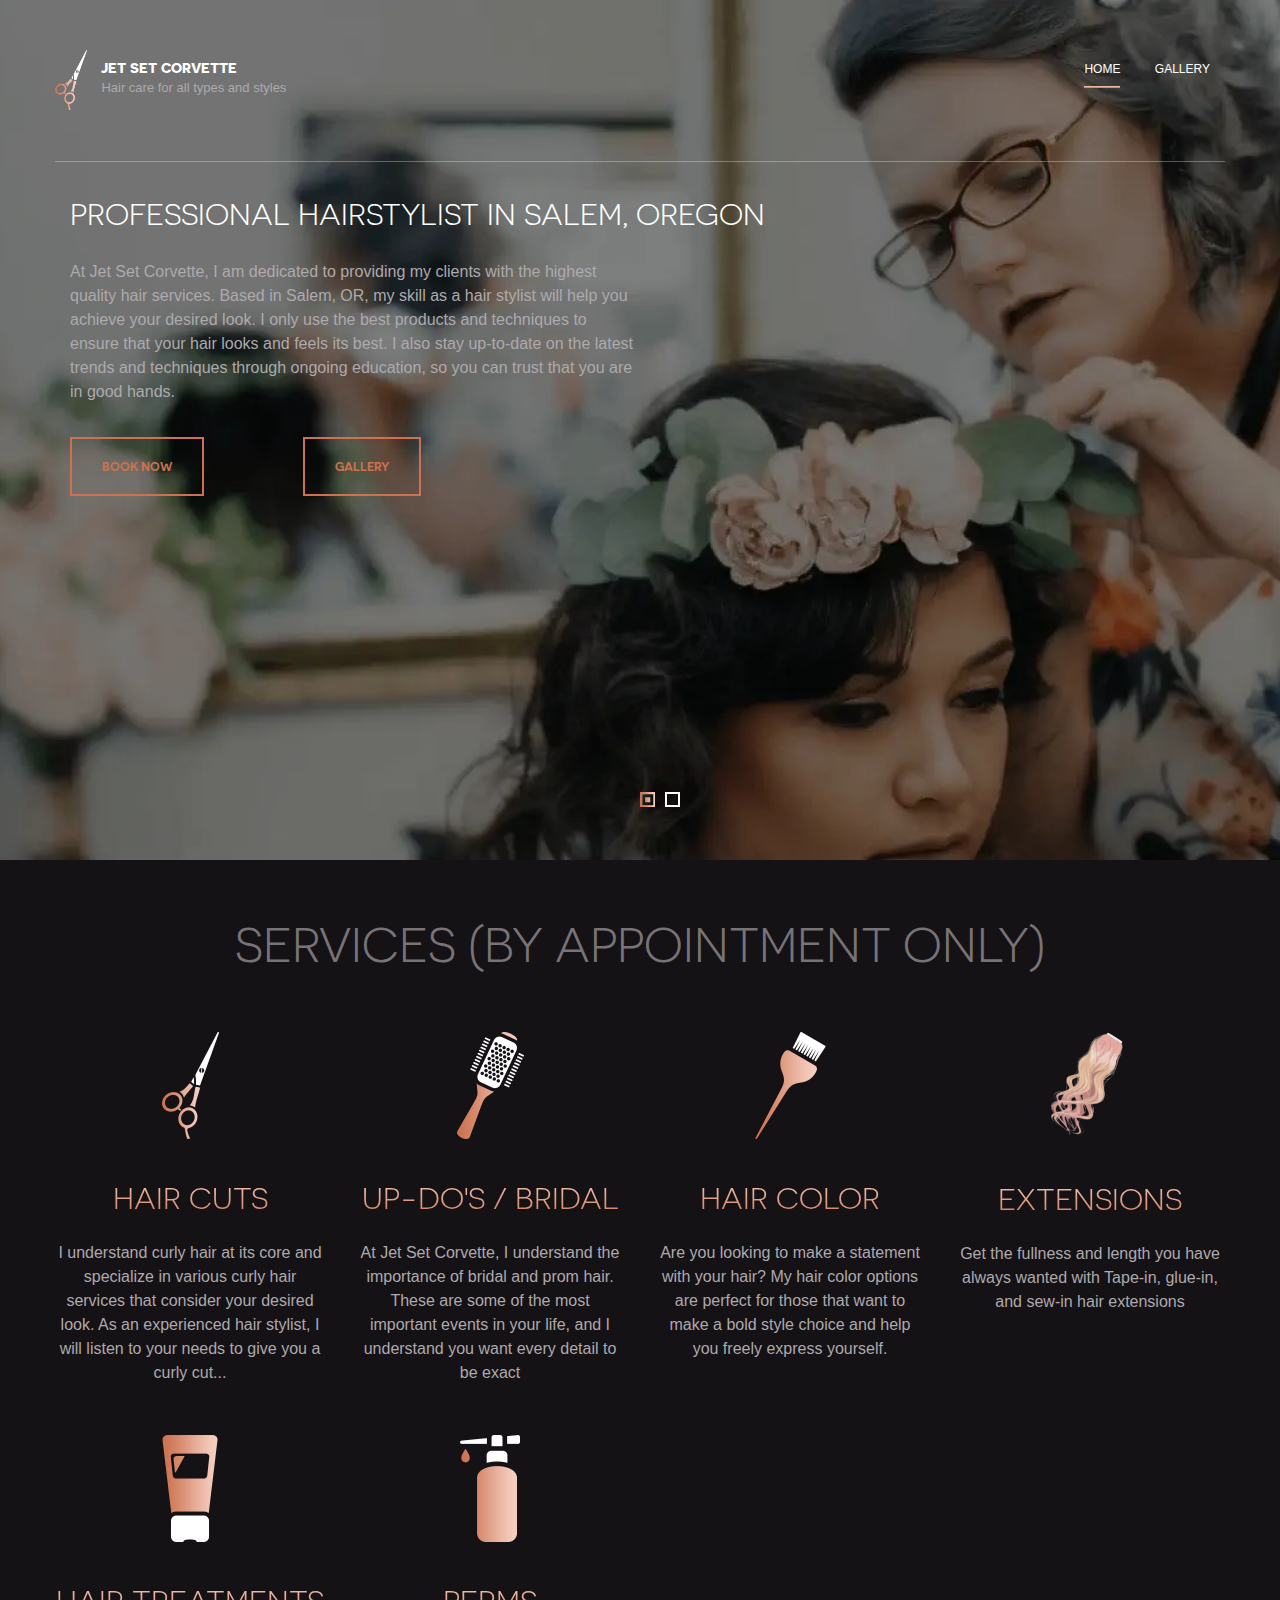
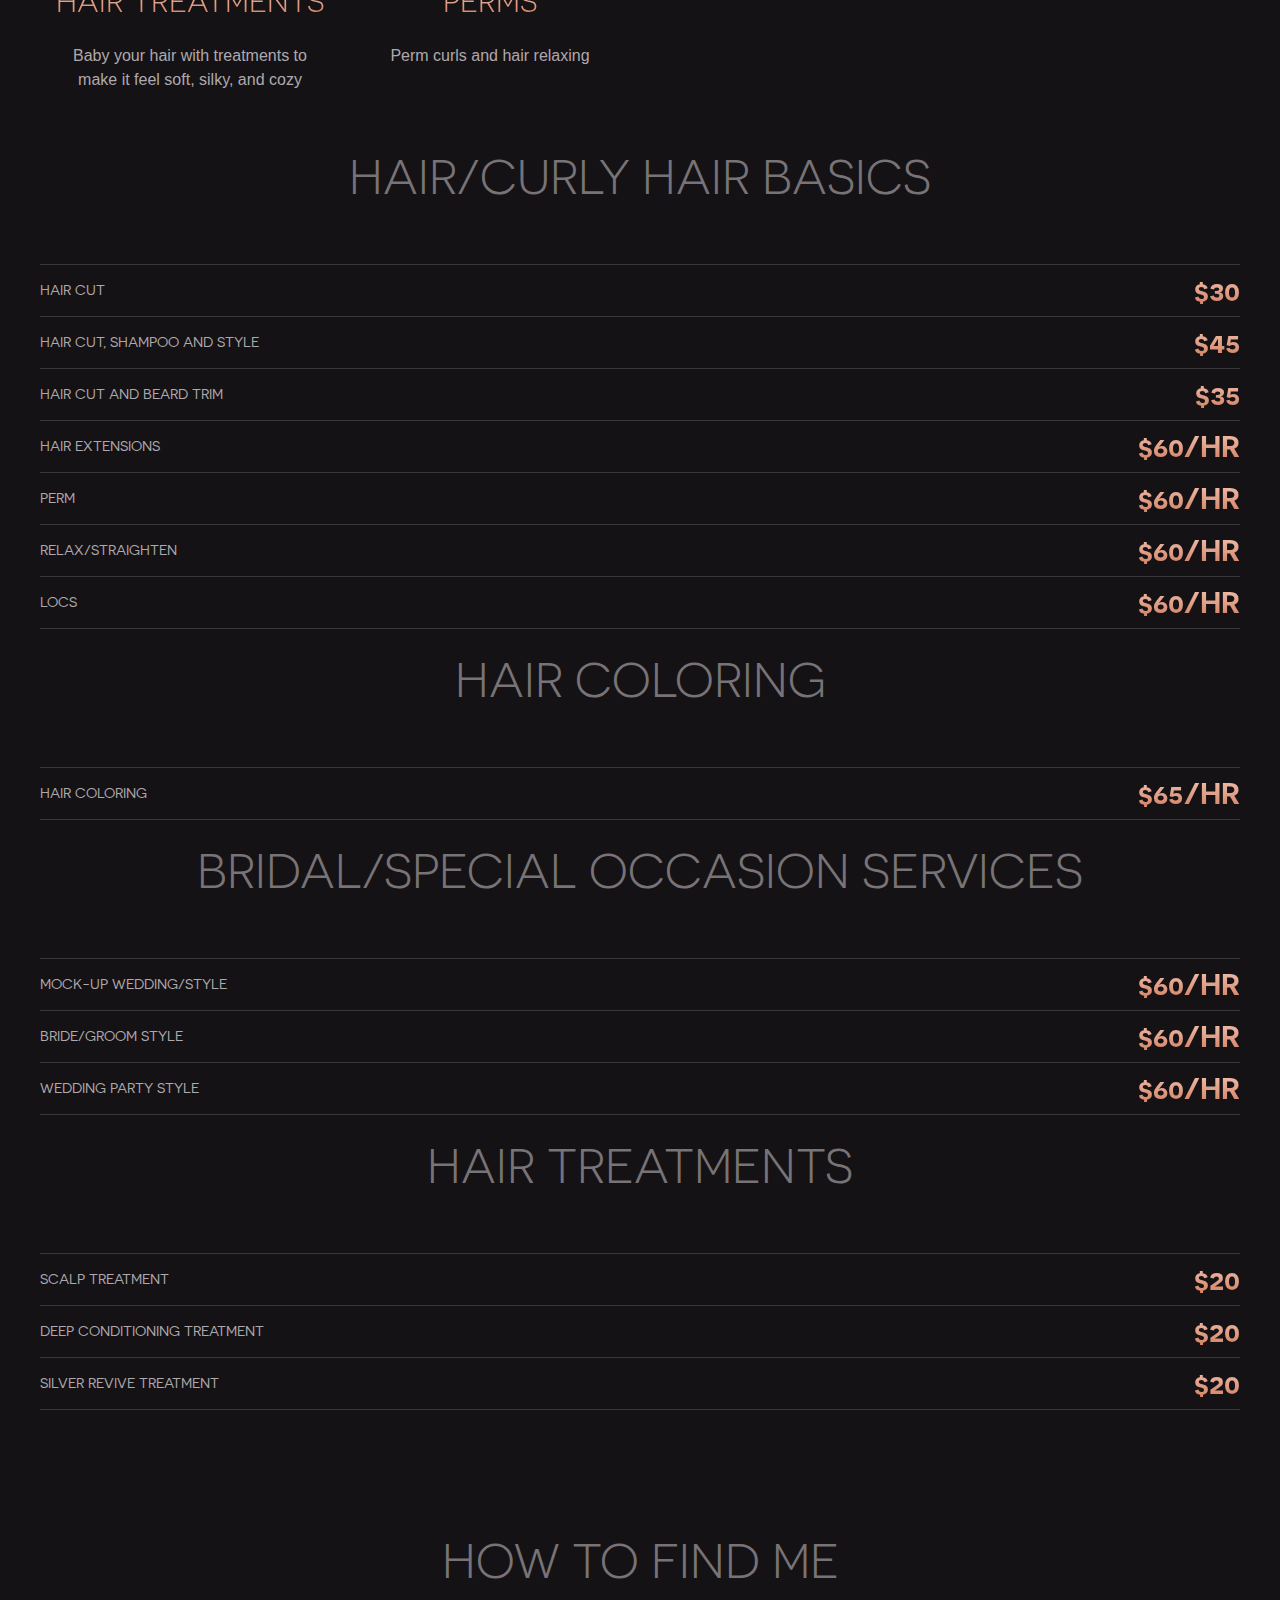
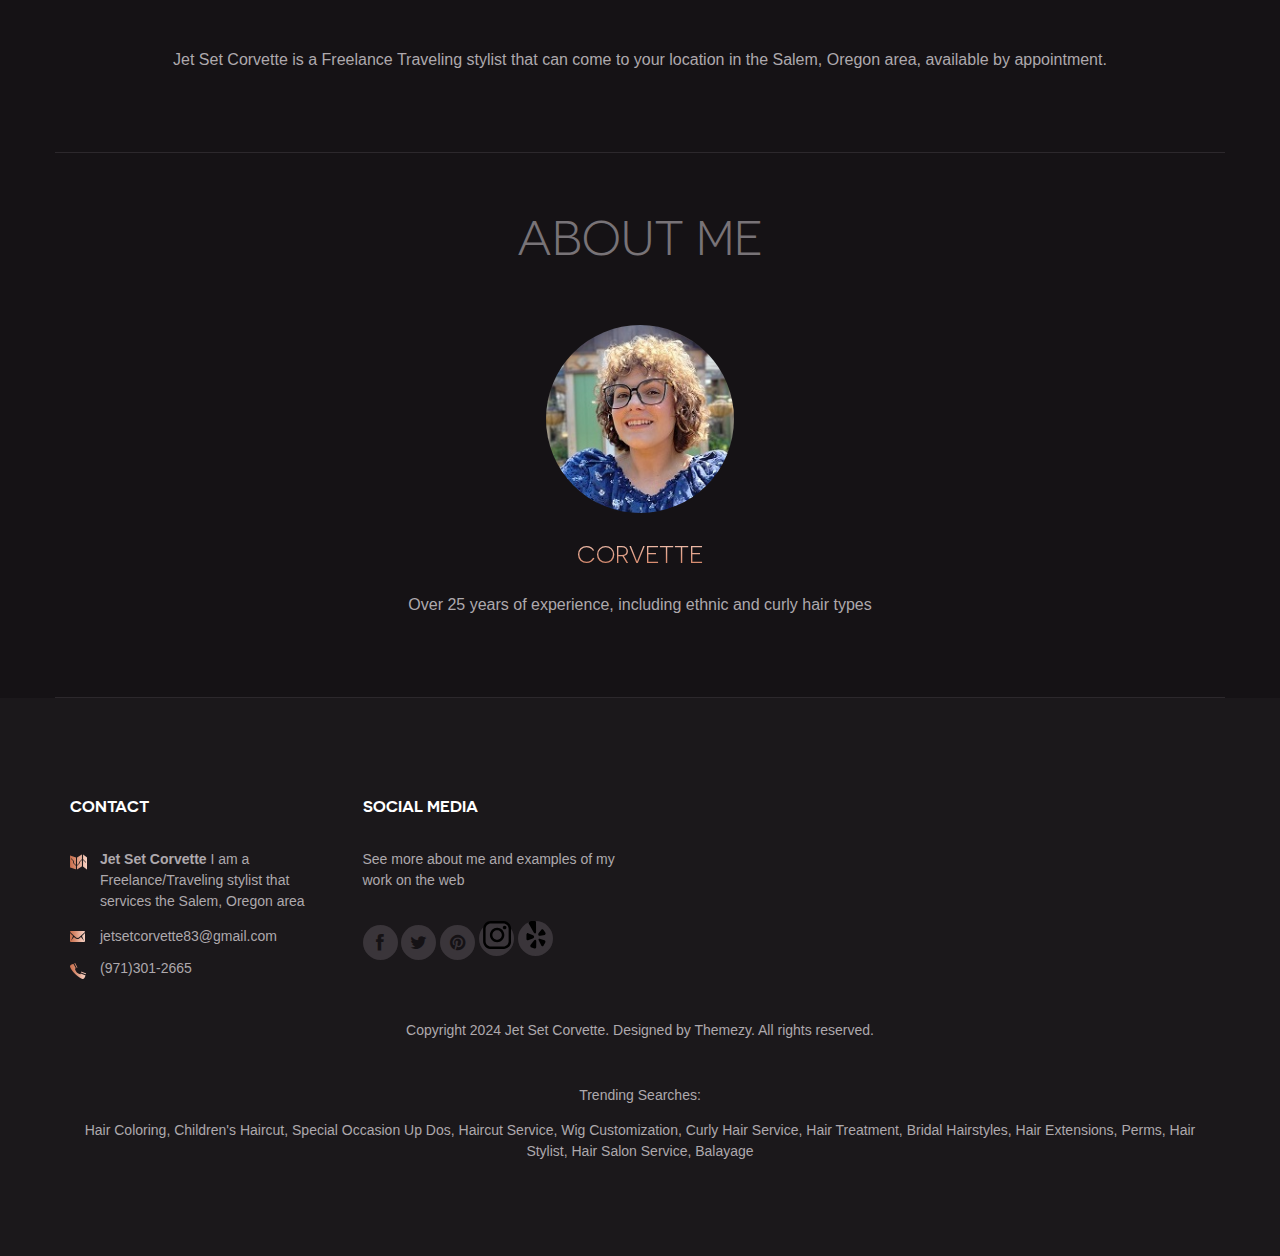
<file: index.html>
<!DOCTYPE html>
<html lang="en">
	<head>
		<meta charset="UTF-8">
		<meta http-equiv="X-UA-Compatible" content="IE=edge">
		<meta name="viewport" content="width=device-width, initial-scale=1.0,maximum-scale=1">
		
		<title>Jet Set Corvette Offers Hair Coloring  and curly hair services in Salem, OR 97305</title>
		<!-- Loading third party fonts -->
		<link href="fonts/font-awesome.min.css" rel="stylesheet" type="text/css">
		<link href="fonts/novecento-font/novecento-font.css" rel="stylesheet" type="text/css">
		<!-- Loading main css file -->
		<link rel="stylesheet" href="style.css">
		
		<!--[if lt IE 9]>
		<script src="js/ie-support/html5.js"></script>
		<script src="js/ie-support/respond.js"></script>
		<![endif]-->

	</head>


	<body class="homepage header-collapse">

		<div id="site-content">
			
			<header class="site-header">
				<div class="container">
					<a id="branding" href="index.html">
						<img src="images/icon-3.png" height="60" alt="Jet Set Corvette" class="logo">
						<div class="logo-copy">
							<h1 class="site-title">Jet Set Corvette</h1>
							<small class="site-description">Hair care for all types and styles</small>
						</div>
					</a> <!-- #branding -->

					
					<!-- Default snippet for navigation -->
					<div class="main-navigation">
						<button type="button" class="menu-toggle"><i class="fa fa-bars"></i></button>
						<ul class="menu">
							<li class="menu-item current-menu-item"><a href="index.html">Home</a></li>														
							<li class="menu-item"><a href="gallery.html">Gallery</a></li>							
						</ul> <!-- .menu -->
					</div> <!-- .main-navigation -->

					<div class="mobile-navigation"></div>
				</div>
			</header>
			
			<div class="hero hero-slider">
				<ul class="slides">
					<li data-bg-image="dummy/main-1.webp">
						<div class="container">
							<h3 class="slider-subtitle">Professional Hairstylist in Salem, Oregon</h3>
							<h2 class="slider-title"></h2>
							<p>At <a href="contact.html">Jet Set Corvette</a>, I am dedicated to providing my clients with the highest quality hair services. Based in <a href="https://goo.gl/maps/Mp2kk3PYArvqce8L8">Salem, OR</a>, my skill as a <a href="hair-services-curly-hair-services.html">hair stylist</a> will help you achieve your desired look. I only use the best products and techniques to ensure that your hair looks and feels its best. I also stay up-to-date on the latest trends and techniques through ongoing education, so you can trust that you are in good hands.</p>							
							<a href="https://jetset.setmore.com/jetsetcorvette" class="button large">Book now</a>
							<a href="gallery.html" class="button large col-xs-offset-1">Gallery</a>							
							
						</div>
					</li>
					<li data-bg-image="dummy/jetsetcorvettebusinesscard7.png">
						<div class="container">
							<h3 class="slider-subtitle">Curly  and straight hair</h3>
							<h2 class="slider-title"></h2>
							<p>As a skilled stylist, I am dedicated to providing top-quality services and creating the perfect look for each and every one of my clients. I value your time and strive to make your appointment with Jet Set Corvette as enjoyable as possible. I offer flexible scheduling, and I am always happy to answer any questions or concerns you may have. Visit my salon or contact me today to schedule an appointment.</p>							
							<a href="https://jetset.setmore.com/jetsetcorvette" class="button large">Book now</a>							
							<a href="gallery.html" class="button large col-xs-offset-1">Gallery</a>		
						</div>
						
					</li>		
					
				</ul>
			</div>

			<main class="main-content">
			
					

				<div class="fullwidth-block features-section">
					<div class="container">
						<h2 class="section-title">Services (By appointment only)</h2>						
						<div class="row">
							<div class="col-md-3">
								<div class="feature">
									<img src="images/icon-3.png" class="feature-image">
									<h3 class="feature-title">Hair cuts</h3>
									<p>I understand curly hair at its core and specialize in various curly hair services that consider your desired look. As an experienced hair stylist, I will listen to your needs to give you a curly cut...</p>
								</div>
							</div>
							<div class="col-md-3">
								<div class="feature">
									<img src="images/icon-2.png" class="feature-image">
									<h3 class="feature-title">Up-Do&#39;s / Bridal</h3>
									<p>At Jet Set Corvette, I understand the importance of bridal and prom hair. These are some of the most important events in your life, and I understand you want every detail to be exact</p>
								</div>
							</div>
							<div class="col-md-3">
								<div class="feature">
									<img src="images/icon-7.png" class="feature-image">
									<h3 class="feature-title">Hair Color</h3>
									<p>Are you looking to make a statement with your hair? My hair color options are perfect for those that want to make a bold style choice and help you freely express yourself.</p>
								</div>
							</div>
							<div class="col-md-3">
								<div class="feature">
									<img src="images/hairextension.png" class="feature-image">
									<h3 class="feature-title">Extensions</h3>
									<p>Get the fullness and length you have always wanted with Tape-in, glue-in, and sew-in hair extensions</p>
								</div>
							</div>
						</div> <!-- .row -->
						<div class="row">
							<div class="col-md-3">
								<div class="feature">
									<img src="images/icon-5.png" class="feature-image">
									<h3 class="feature-title">Hair Treatments</h3>
									<p>Baby your hair with treatments to make it feel soft, silky, and cozy</p>
								</div>
							</div>
							<div class="col-md-3">
								<div class="feature">
									<img src="images/icon-6.png" class="feature-image">
									<h3 class="feature-title">Perms</h3>
									<p>Perm curls and hair relaxing</p>
								</div>
							</div>
						</div>
						<div class="row">
							<div >
								<div class="price-list">
									<h2 class="section-title">Hair/Curly Hair Basics</h2>
									<ul class="prices">
										<li>Hair cut<span class="price">$30</span></li>
										<li>Hair cut, Shampoo and Style<span class="price">$45</span></li>
										<li>Hair cut and beard trim<span class="price">$35</span></li>										
										<li>Hair Extensions<span class="price">$60/hr</span></li>			
										<li>Perm<span class="price">$60/hr</span></li>			
										<li>Relax/Straighten<span class="price">$60/hr</span></li>		
										<li>Locs<span class="price">$60/hr</span></li>		
									</ul>
									
									<h2 class="section-title">Hair Coloring</h2>
									<ul class="prices">																				
										<li>Hair coloring<span class="price">$65/hr</span></li>							
										
									</ul>
									
									<h2 class="section-title">Bridal/Special occasion Services</h2>
									<ul class="prices">
										<li>Mock-up Wedding/Style<span class="price">$60/hr</span></li>
										<li>Bride/Groom Style<span class="price">$60/hr</span></li>
										<li>Wedding Party Style<span class="price">$60/hr</span></li>										
										
									</ul>
									
									<h2 class="section-title">Hair Treatments</h2>
									<ul class="prices">
										<li>Scalp Treatment<span class="price">$20</span></li>
										<li>Deep Conditioning Treatment<span class="price">$20</span></li>
										<li>Silver Revive Treatment<span class="price">$20</span></li>										
										
									</ul>
								</div>
							</div>
							<!--<div class="col-md-6">
								<div class="price-list">
									<h2 class="section-title">Prices</h2>
									<ul class="prices">
										<li>Maecenas dictum felis id suscipit facilisis<span class="price">$50</span></li>
										<li>Maecenas dictum felis id suscipit facilisis<span class="price">$50</span></li>
										<li>Maecenas dictum felis id suscipit facilisis<span class="price">$50</span></li>
										<li>Maecenas dictum felis id suscipit facilisis<span class="price">$50</span></li>
										<li>Maecenas dictum felis id suscipit facilisis<span class="price">$50</span></li>
									</ul>
								</div>-->
							</div>
						</div>
					</div> <!-- .container -->
				</div> <!-- .fullwidth-block.features-section -->
				

				

				<div class="fullwidth-block information-section">
					<div class="container">
						<h2 class="section-title">How to find Me</h2>
						<div class="team">							
							
								<p>Jet Set Corvette is a Freelance Traveling stylist that can come to your location in the Salem, Oregon area, available by appointment.</p>								
									
							<!--<div class="col-md-6">	
								<div class="map-container">
									<iframe src="https://www.google.com/maps/embed?pb=!1m18!1m12!1m3!1d22578.326759128035!2d-122.98208076791852!3d44.97840248603712!2m3!1f0!2f0!3f0!3m2!1i1024!2i768!4f13.1!3m3!1m2!1s0x54bffdd9ef3d540d%3A0xd929ff6238224715!2sJet%20Set%20Corvette!5e0!3m2!1sen!2sus!4v1707019235488!5m2!1sen!2sus" width="600" height="450" style="border:0;" allowfullscreen="" loading="lazy" referrerpolicy="no-referrer-when-downgrade"></iframe>
									
								</div>
							</div>-->
						</div>							
						</div>
						<!--<div class="row">
							<div class="col-md-4">
									<figure><img src="dummy/salon.png" ></figure>
							</div>
						</div>-->
					
					</div>
				</div> <!-- .fullwidth-block.information-section -->
				
								
				
				<div class="fullwidth-block team-section">
					<div class="container">
						<h2 class="section-title">About Me</h2>
						<div class="row">
							<div>
								<div class="team">
									<figure class="team-image"><img src="dummy/corvette.jpg"></figure>
									<h3 class="team-name">Corvette</h3>
									<p>Over 25 years of experience, including ethnic and curly hair types</p>
								
								</div>
							</div>							
						</div> <!-- .row -->
					</div> <!-- .container -->
				</div> <!-- .fullwidth-block.team-section -->
				
			</main>

			<footer class="site-footer">
				<div class="container">
					<div class="row">
						<div class="col-md-3">
							<div class="widget contact-widget">
								<h3 class="widget-title">Contact</h3>
								<div class="contact-info">
									<address>
										<img src="images/icon-map-small.png" class="icon">
										<p><strong>Jet Set Corvette</strong> I am a Freelance/Traveling stylist that services the Salem, Oregon area</p>
									</address>
									<a href="mailto:jetsetcorvette83@gmail.com" class="mail"><img src="images/icon-envelope-small.png" class="icon">jetsetcorvette83@gmail.com</a>
									<a href="tel:(971)3012665" class="phone"><img src="images/icon-phone-small.png" class="icon">(971)301-2665</a>
								</div>
							</div>
						</div>
						<div class="col-md-3">
							<div class="widget">
								<h3 class="widget-title">Social Media</h3>
								<p>See more about me and examples of my work on the web </p>
								<div class="social-links">
									<a href="https://www.facebook.com/JetSetCorvette/"><i class="fa fa-facebook"></i></a>
									<a href="https://twitter.com/JetSetCorvette"><i class="fa fa-twitter"></i></a>									
									<a href="https://www.pinterest.com/jetsetcorvette83/"><i class="fa fa-pinterest"></i></a>
									<a href="https://www.instagram.com/jetsetcorvette_83/" rel="noreferrer" aria-label="instagram">
										<svg xmlns="http://www.w3.org/2000/svg" viewBox="0 0 28 28" height="28" width="28" role="img"><title id="social-media-3">Instagram</title><path d="M 20.388801,0.03326312 H 7.8427763 c -4.2604015,0 -7.72682216,3.46641998 -7.72682216,7.72698998 V 20.306273 c 0,4.26074 3.46642066,7.72699 7.72682216,7.72699 H 20.388801 c 4.260898,0 7.727153,-3.46642 7.727153,-7.72699 V 7.7602531 C 28.11612,3.4996831 24.649699,0.03326312 20.388801,0.03326312 Z M 25.631824,20.306273 c 0,2.89089 -2.3518,5.24269 -5.242858,5.24269 H 7.8427763 c -2.8907265,1.7e-4 -5.2425264,-2.3518 -5.2425264,-5.24269 V 7.7602531 c 0,-2.89089 2.3517999,-5.24269 5.2425264,-5.24269 H 20.388801 c 2.890892,0 5.242857,2.3518 5.242857,5.24269 V 20.306273 Z M 14.115788,6.8187031 c -3.978185,0 -7.214891,3.2365399 -7.214891,7.2148899 0,3.97835 3.23654,7.2144 7.214891,7.2144 3.978352,0 7.214892,-3.23621 7.214892,-7.2144 0,-3.97818 -3.236375,-7.2148899 -7.214892,-7.2148899 z m 0,11.9449899 c -2.60851,0 -4.7305951,-2.12192 -4.7305951,-4.7301 0,-2.60818 2.1220851,-4.7305899 4.7305951,-4.7305899 2.608511,0 4.730596,2.1220799 4.730596,4.7305899 0,2.60851 -2.122251,4.7301 -4.730596,4.7301 z M 21.634923,4.7120231 c -0.480297,0 -0.949001,0.19377 -1.286865,0.53329 a 1.831754,1.831754 0 0 0 -0.534951,1.28852 c 0,0.4803 0.195431,0.949 0.534951,1.28853 0.337864,0.33786 0.808224,0.53329 1.286865,0.53329 a 1.840035,1.840035 0 0 0 1.288522,-0.53313 c 0.33952,-0.33952 0.533295,-0.81154 0.533295,-1.28852 0,-0.4803 -0.193775,-0.95066 -0.533295,-1.28852 -0.337864,-0.33952 -0.808224,-0.5333 -1.288522,-0.5333 z" /><image alt="Instagram" src="static/3/asset/sm_instagram.png" title="Instagram" xlink:href="#"></image></svg>
									</a>
									<a href="https://www.yelp.com/biz/jet-set-corvette-salem">
										<svg xmlns="http://www.w3.org/2000/svg" height="28" width="28" role="img"><title id="social-media-6">Yelp</title><path d="m 7.6118719,0.81812671 c 1.299325,-1.111479 3.8086591,-1.429044 4.8315321,-1.212136 1.022873,0.216908 1.571524,0.839989 1.575068,1.60200499 l 0.05954,9.7055943 c 0.0035,0.76556 -0.359388,1.46307 -0.811635,1.559474 -0.452247,0.0964 -1.119985,-0.361515 -1.48717,-1.007987 L 7.0823562,3.1389067 C 6.7194243,2.4917247 5.9822188,2.2060577 7.609742,0.81741771 Z M 6.0523984,19.276621 10.777603,17.461961 c 0.659232,-0.253769 1.247578,-0.959076 1.314919,-1.571524 0.06734,-0.612448 -0.415387,-1.339729 -1.047682,-1.618308 L 6.0531072,12.127144 c -0.649308,-0.279996 -1.3999818,0.38278 -1.5977513,1.463069 v 4.546574 c 0.1219224,0.779737 0.954823,1.399982 1.613346,1.141251 z m 8.2439426,0.907329 c 0.01418,-0.747129 -0.362931,-1.424791 -0.837862,-1.470157 -0.474931,-0.04537 -1.226313,0.391995 -1.676433,0.97467 l -3.2926161,4.290679 c -0.448703,0.582675 -0.226833,1.952886 0.427437,2.211616 l 3.4464371,1.299325 c 0.656396,0.260857 1.812533,-0.507538 1.824583,-1.275933 l 0.108454,-6.033744 z m 8.194325,-0.99948 -4.132605,-1.287983 c -0.670573,-0.20982 -1.43188,-0.187137 -1.688484,0.04678 -0.256604,0.23392 -0.19139,0.971126 0.143187,1.642408 l 2.608574,5.181705 c 0.336705,0.666321 1.687067,0.552904 2.055669,-0.09215 0,0 1.571524,-2.519967 1.861445,-3.460613 0.28992,-0.940646 -0.180049,-1.814659 -0.848495,-2.03015 z m 1.006568,-7.284158 C 23.310097,11.248168 22.01857,9.3130037 21.318225,8.6523537 c -0.700345,-0.66065 -1.501347,-0.567081 -1.949342,0.0021 l -2.662446,3.4492723 c -0.453665,0.567081 -0.572752,1.497803 -0.270782,2.037948 0.301971,0.540145 1.103682,0.847077 1.78418,0.680497 l 4.607535,-0.927178 c 0.830774,-0.216908 0.860545,-1.336893 0.670573,-1.991872 z" /><image alt="Yelp" src="static/2/asset/sm_yelp.html" title="Yelp" xlink:href="#"></image></svg>
									</a>
								</div>
							</div>
						</div>
						
					</div>

					<div class="colophon">
						<p>Copyright 2024 Jet Set Corvette. Designed by Themezy. All rights reserved.</p>
					</div>
					 <div class="colophon">
						<p>Trending Searches:</p>
						<p id="footer-keys">Hair Coloring, Children&#39;s Haircut, Special Occasion Up Dos, Haircut Service, Wig Customization, Curly Hair Service, Hair Treatment, Bridal Hairstyles, Hair Extensions, Perms, Hair Stylist, Hair Salon Service, Balayage</p>
					</div>
				</div>
			</footer>
		</div>
		

		

		<script src="js/jquery-1.11.1.min.js"></script>
		<script src="js/plugins.js"></script>
		<script src="js/app.js"></script>
		
	</body>

</html>
</file>
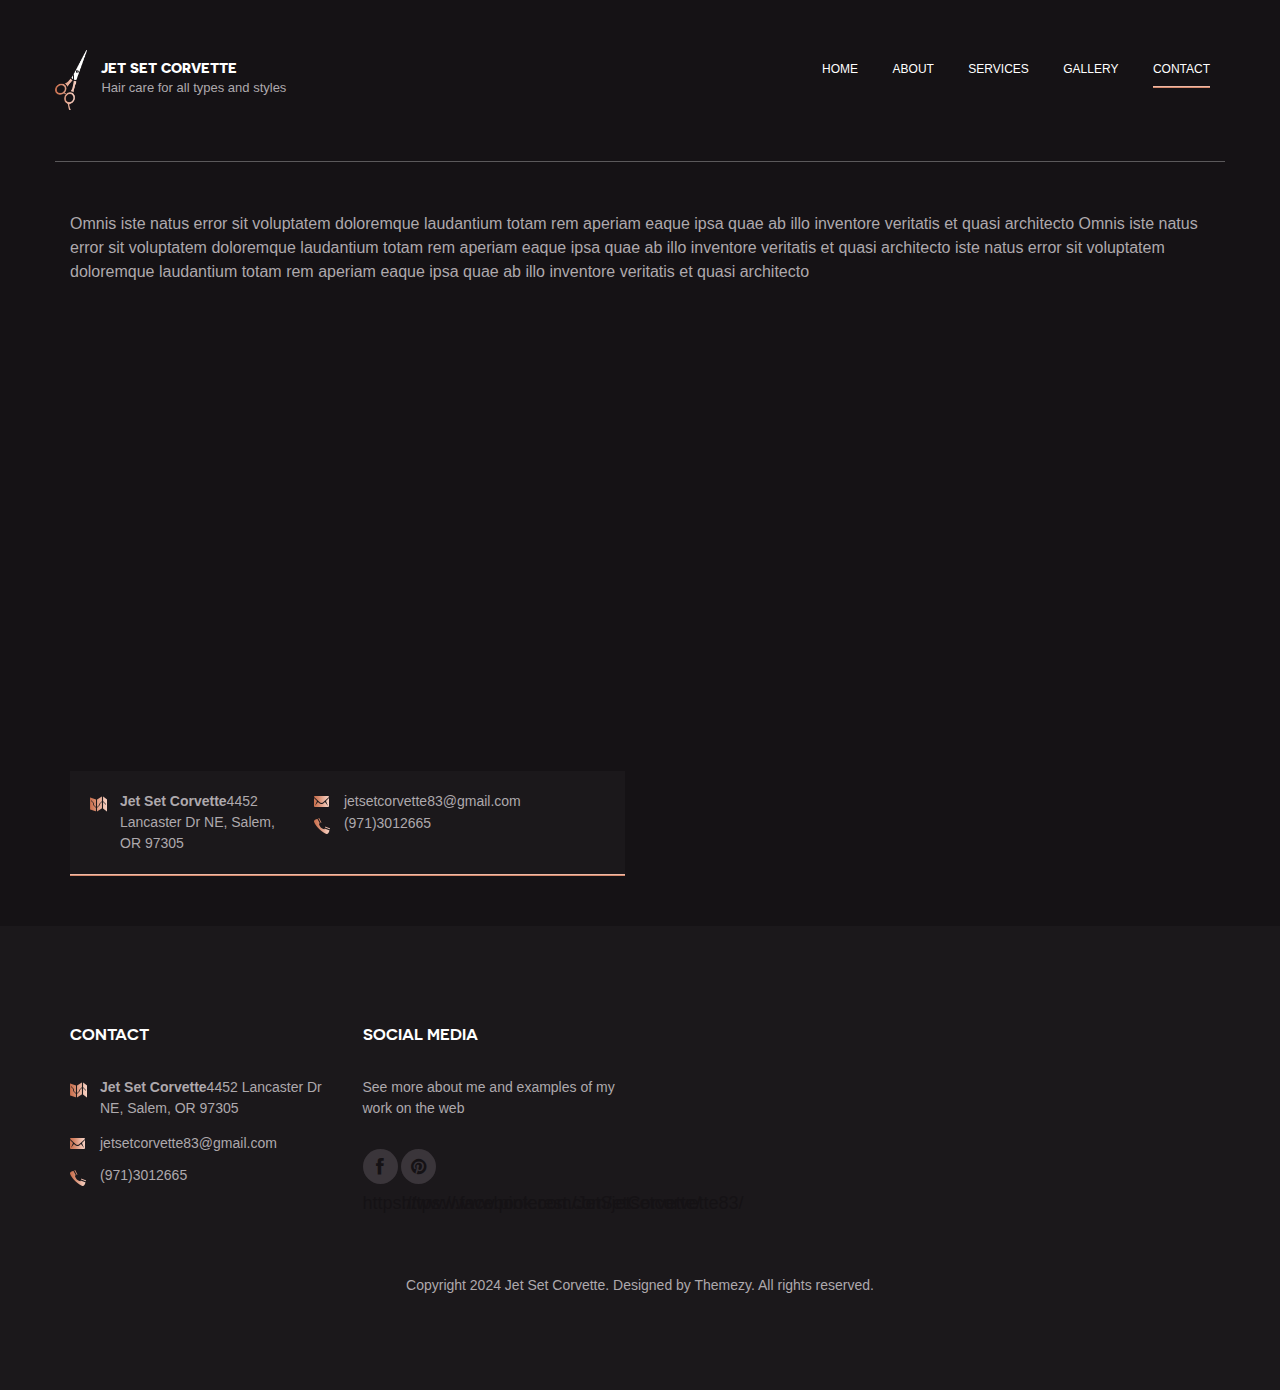
<file: contact.html>
<!DOCTYPE html>
<html lang="en">
	<head>
		<meta charset="UTF-8">
		<meta http-equiv="X-UA-Compatible" content="IE=edge">
		<meta name="viewport" content="width=device-width, initial-scale=1.0,maximum-scale=1">
		
		<title>Jet Set Corvette Offers Hair Coloring  and curly hair services in Salem, OR 97305 | Contact</title>
		<!-- Loading third party fonts -->
		<link href="fonts/font-awesome.min.css" rel="stylesheet" type="text/css">
		<link href="fonts/novecento-font/novecento-font.css" rel="stylesheet" type="text/css">
		<!-- Loading main css file -->
		<link rel="stylesheet" href="style.css">
		
		<!--[if lt IE 9]>
		<script src="js/ie-support/html5.js"></script>
		<script src="js/ie-support/respond.js"></script>
		<![endif]-->

	</head>


	<body>

		<div id="site-content">
			
			<header class="site-header">
				<div class="container">
					<a id="branding" href="index.html">
						<img src="images/icon-3.png" height="60" alt="Jet Set Corvette" class="logo">
						<div class="logo-copy">
							<h1 class="site-title">Jet Set Corvette</h1>
							<small class="site-description">Hair care for all types and styles</small>
						</div>
					</a> <!-- #branding -->

					
					<!-- Default snippet for navigation -->
					<div class="main-navigation">
						<button type="button" class="menu-toggle"><i class="fa fa-bars"></i></button>
						<ul class="menu">
							<li class="menu-item"><a href="index.html">Home</a></li>
							<li class="menu-item"><a href="about.html">About</a></li>
							<li class="menu-item"><a href="service.html">Services</a></li>
							<li class="menu-item"><a href="gallery.html">Gallery</a></li>
							<li class="menu-item current-menu-item"><a href="contact.html">Contact</a></li>
						</ul> <!-- .menu -->
					</div> <!-- .main-navigation -->

					<div class="mobile-navigation"></div>
				</div>
			</header>

			<main class="main-content">
				<div class="page">
					<div class="container">
						<p>Omnis iste natus error sit voluptatem doloremque laudantium totam rem aperiam eaque ipsa quae ab illo inventore veritatis et quasi architecto Omnis iste natus error sit voluptatem doloremque laudantium totam rem aperiam eaque ipsa quae ab illo inventore veritatis et quasi architecto iste natus error sit voluptatem doloremque laudantium totam rem aperiam eaque ipsa quae ab illo inventore veritatis et quasi architecto</p>

						<div class="row">
							
							<div class="col-md-6 col-md-offset-0">	
								<div class="map-container">
									<iframe src="https://www.google.com/maps/embed?pb=!1m18!1m12!1m3!1d22578.326759128035!2d-122.98208076791852!3d44.97840248603712!2m3!1f0!2f0!3f0!3m2!1i1024!2i768!4f13.1!3m3!1m2!1s0x54bffdd9ef3d540d%3A0xd929ff6238224715!2sJet%20Set%20Corvette!5e0!3m2!1sen!2sus!4v1707019235488!5m2!1sen!2sus" width="600" height="450" style="border:0;" allowfullscreen="" loading="lazy" referrerpolicy="no-referrer-when-downgrade"></iframe>
									<div class="address-info">
										<address>
											<img src="images/icon-map-small.png" class="icon">
											<p><strong>Jet Set Corvette</strong>4452 Lancaster Dr NE, Salem, OR 97305</p>
										</address>
										<div class="contact-info">
											<a href="mailto:jetsetcorvette83@gmail.com" class="mail"><img src="images/icon-envelope-small.png" class="icon">jetsetcorvette83@gmail.com</a>
											<a href="tel:(971)3012665" class="phone"><img src="images/icon-phone-small.png" class="icon">(971)3012665</a>
										</div>
									</div>
								</div>
							</div>
						</div>
					</div>
				</div>
			</main>

			<footer class="site-footer">
				<div class="container">
					<div class="row">
						<div class="col-md-3">
							<div class="widget contact-widget">
								<h3 class="widget-title">Contact</h3>
								<div class="contact-info">
									<address>
										<img src="images/icon-map-small.png" class="icon">
										<p><strong>Jet Set Corvette</strong>4452 Lancaster Dr NE, Salem, OR 97305</p>
									</address>
									<a href="mailto:jetsetcorvette83@gmail.com" class="mail"><img src="images/icon-envelope-small.png" class="icon">jetsetcorvette83@gmail.com</a>
									<a href="tel:(971)3012665" class="phone"><img src="images/icon-phone-small.png" class="icon">(971)3012665</a>
								</div>
							</div>
						</div>
						<div class="col-md-3">
							<div class="widget">
								<h3 class="widget-title">Social Media</h3>
								<p>See more about me and examples of my work on the web </p>
								<div class="social-links">
									<a href="#"><i class="fa fa-facebook"></i>https://www.facebook.com/JetSetCorvette/</a>									
									<a href="#"><i class="fa fa-pinterest"></i>https://www.pinterest.com/jetsetcorvette83/</a>
								</div>
							</div>
						</div>
						
					</div>

					<div class="colophon">
						<p>Copyright 2024 Jet Set Corvette. Designed by Themezy. All rights reserved.</p>
					</div>
				</div>				
				
			</footer>
		</div>
		


		<script src="js/jquery-1.11.1.min.js"></script>		
		<script src="js/plugins.js"></script>
		<script src="js/app.js"></script>
		
	</body>

</html>
</file>
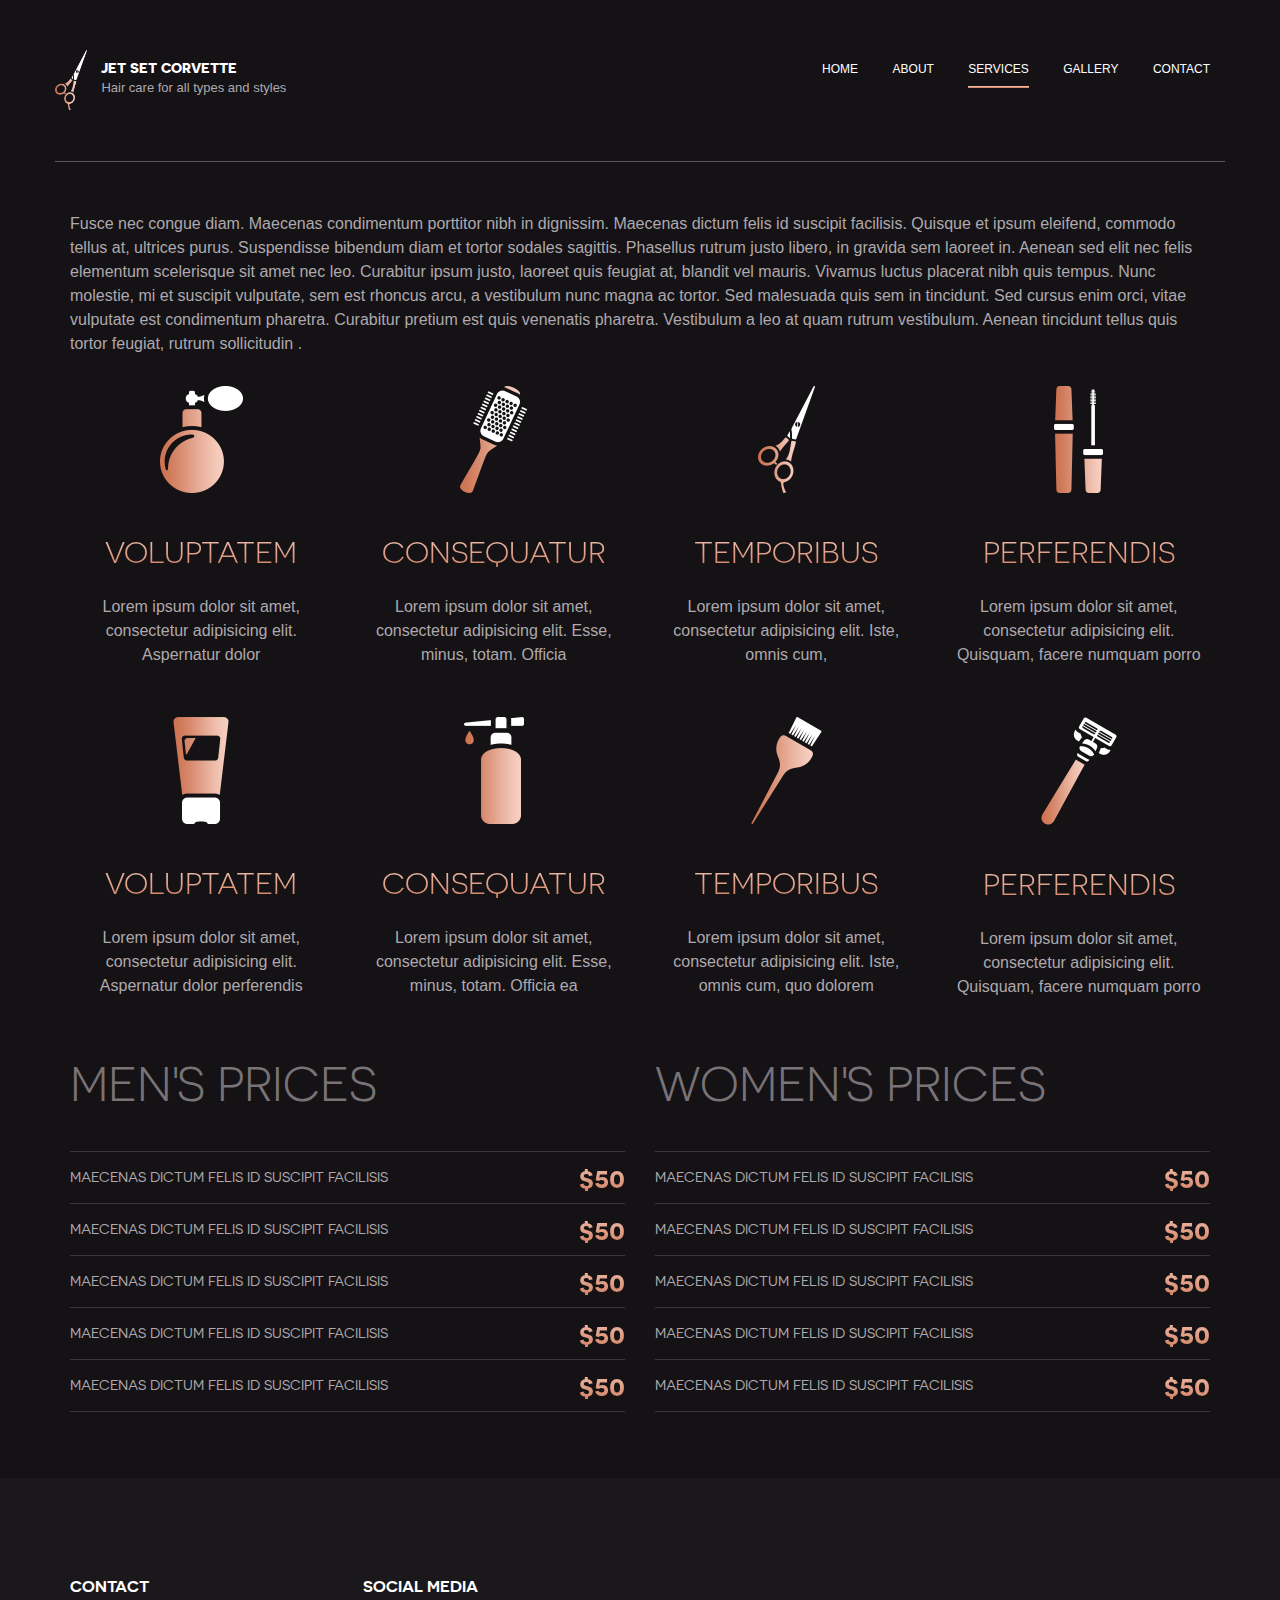
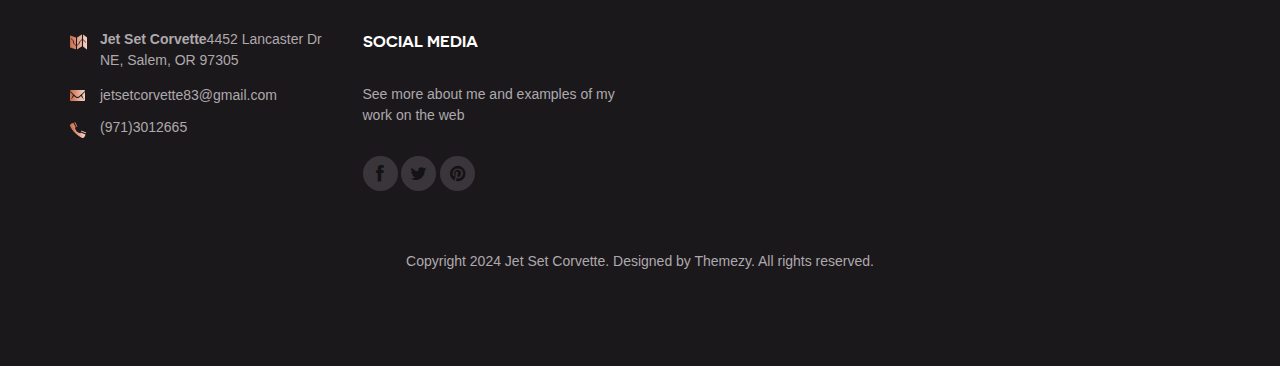
<file: service.html>
<!DOCTYPE html>
<html lang="en">
	<head>
		<meta charset="UTF-8">
		<meta http-equiv="X-UA-Compatible" content="IE=edge">
		<meta name="viewport" content="width=device-width, initial-scale=1.0,maximum-scale=1">
		
		<title>Jet Set Corvette Offers Hair Coloring  and curly hair services in Salem, OR 97305 | Service</title>
		<!-- Loading third party fonts -->
		<link href="fonts/font-awesome.min.css" rel="stylesheet" type="text/css">
		<link href="fonts/novecento-font/novecento-font.css" rel="stylesheet" type="text/css">
		<!-- Loading main css file -->
		<link rel="stylesheet" href="style.css">
		
		<!--[if lt IE 9]>
		<script src="js/ie-support/html5.js"></script>
		<script src="js/ie-support/respond.js"></script>
		<![endif]-->

	</head>


	<body>

		<div id="site-content">
			
			<header class="site-header">
				<div class="container">
					<a id="branding" href="index.html">
						<img src="images/icon-3.png" height="60" alt="Jet Set Corvette" class="logo">
						<div class="logo-copy">
							<h1 class="site-title">Jet Set Corvette</h1>
							<small class="site-description">Hair care for all types and styles</small>
						</div>
					</a> <!-- #branding -->

					
					<!-- Default snippet for navigation -->
					<div class="main-navigation">
						<button type="button" class="menu-toggle"><i class="fa fa-bars"></i></button>
						<ul class="menu">
							<li class="menu-item"><a href="index.html">Home</a></li>
							<li class="menu-item"><a href="about.html">About</a></li>
							<li class="menu-item current-menu-item"><a href="service.html">Services</a></li>
							<li class="menu-item"><a href="gallery.html">Gallery</a></li>
							<li class="menu-item"><a href="contact.html">Contact</a></li>
						</ul> <!-- .menu -->
					</div> <!-- .main-navigation -->

					<div class="mobile-navigation"></div>
				</div>
			</header>

			<main class="main-content">
				<div class="page">
					<div class="container">
						<p>Fusce nec congue diam. Maecenas condimentum porttitor nibh in dignissim. Maecenas dictum felis id suscipit facilisis. Quisque et ipsum eleifend, commodo tellus at, ultrices purus. Suspendisse bibendum diam et tortor sodales sagittis. Phasellus rutrum justo libero, in gravida sem laoreet in. Aenean sed elit nec felis elementum scelerisque sit amet nec leo. Curabitur ipsum justo, laoreet quis feugiat at, blandit vel mauris. Vivamus luctus placerat nibh quis tempus. Nunc molestie, mi et suscipit vulputate, sem est rhoncus arcu, a vestibulum nunc magna ac tortor. Sed malesuada quis sem in tincidunt. Sed cursus enim orci, vitae vulputate est condimentum pharetra. Curabitur pretium est quis venenatis pharetra. Vestibulum a leo at quam rutrum vestibulum. Aenean tincidunt tellus quis tortor feugiat, rutrum sollicitudin .</p>

						<div class="row">
							<div class="col-md-3">
								<div class="feature">
									<img src="images/icon-1.png" class="feature-image">
									<h3 class="feature-title">Voluptatem</h3>
									<p>Lorem ipsum dolor sit amet, consectetur adipisicing elit. Aspernatur dolor </p>
								</div>
							</div>
							<div class="col-md-3">
								<div class="feature">
									<img src="images/icon-2.png" class="feature-image">
									<h3 class="feature-title">COnsequatur</h3>
									<p>Lorem ipsum dolor sit amet, consectetur adipisicing elit. Esse, minus, totam. Officia </p>
								</div>
							</div>
							<div class="col-md-3">
								<div class="feature">
									<img src="images/icon-3.png" class="feature-image">
									<h3 class="feature-title">Temporibus</h3>
									<p>Lorem ipsum dolor sit amet, consectetur adipisicing elit. Iste, omnis cum, </p>
								</div>
							</div>
							<div class="col-md-3">
								<div class="feature">
									<img src="images/icon-4.png" class="feature-image">
									<h3 class="feature-title">Perferendis</h3>
									<p>Lorem ipsum dolor sit amet, consectetur adipisicing elit. Quisquam, facere numquam porro </p>
								</div>
							</div>
						</div>

						<div class="row">
							<div class="col-md-3">
								<div class="feature">
									<img src="images/icon-5.png" class="feature-image">
									<h3 class="feature-title">Voluptatem</h3>
									<p>Lorem ipsum dolor sit amet, consectetur adipisicing elit. Aspernatur dolor perferendis</p>
								</div>
							</div>
							<div class="col-md-3">
								<div class="feature">
									<img src="images/icon-6.png" class="feature-image">
									<h3 class="feature-title">COnsequatur</h3>
									<p>Lorem ipsum dolor sit amet, consectetur adipisicing elit. Esse, minus, totam. Officia ea</p>
								</div>
							</div>
							<div class="col-md-3">
								<div class="feature">
									<img src="images/icon-7.png" class="feature-image">
									<h3 class="feature-title">Temporibus</h3>
									<p>Lorem ipsum dolor sit amet, consectetur adipisicing elit. Iste, omnis cum, quo dolorem </p>
								</div>
							</div>
							<div class="col-md-3">
								<div class="feature">
									<img src="images/icon-8.png" class="feature-image">
									<h3 class="feature-title">Perferendis</h3>
									<p>Lorem ipsum dolor sit amet, consectetur adipisicing elit. Quisquam, facere numquam porro </p>
								</div>
							</div>
						</div> <!-- .row -->

						<div class="row">
							<div class="col-md-6">
								<div class="price-list">
									<h2 class="section-title">Men's prices</h2>
									<ul class="prices">
										<li>Maecenas dictum felis id suscipit facilisis<span class="price">$50</span></li>
										<li>Maecenas dictum felis id suscipit facilisis<span class="price">$50</span></li>
										<li>Maecenas dictum felis id suscipit facilisis<span class="price">$50</span></li>
										<li>Maecenas dictum felis id suscipit facilisis<span class="price">$50</span></li>
										<li>Maecenas dictum felis id suscipit facilisis<span class="price">$50</span></li>
									</ul>
								</div>
							</div>
							<div class="col-md-6">
								<div class="price-list">
									<h2 class="section-title">women's prices</h2>
									<ul class="prices">
										<li>Maecenas dictum felis id suscipit facilisis<span class="price">$50</span></li>
										<li>Maecenas dictum felis id suscipit facilisis<span class="price">$50</span></li>
										<li>Maecenas dictum felis id suscipit facilisis<span class="price">$50</span></li>
										<li>Maecenas dictum felis id suscipit facilisis<span class="price">$50</span></li>
										<li>Maecenas dictum felis id suscipit facilisis<span class="price">$50</span></li>
									</ul>
								</div>
							</div>
						</div>
					</div>
				</div>
			</main>

			<footer class="site-footer">
				<div class="container">
					<div class="row">
						<div class="col-md-3">
							<div class="widget contact-widget">
								<h3 class="widget-title">Contact</h3>
								<div class="contact-info">
									<address>
										<img src="images/icon-map-small.png" class="icon">
										<p><strong>Jet Set Corvette</strong>4452 Lancaster Dr NE, Salem, OR 97305</p>
									</address>
									<a href="mailto:jetsetcorvette83@gmail.com" class="mail"><img src="images/icon-envelope-small.png" class="icon">jetsetcorvette83@gmail.com</a>
									<a href="tel:(971)3012665" class="phone"><img src="images/icon-phone-small.png" class="icon">(971)3012665</a>
								</div>
							</div>
						</div>
						<div class="col-md-3">
							<div class="widget">
								<h3 class="widget-title">Social Media</h3>
								<h3 class="widget-title">Social Media</h3>
								<p>See more about me and examples of my work on the web </p>
								<div class="social-links">
									<a href="https://www.facebook.com/JetSetCorvette/"><i class="fa fa-facebook"></i></a>
									<a href="https://twitter.com/JetSetCorvette"><i class="fa fa-twitter"></i></a>									
									<a href="https://www.pinterest.com/jetsetcorvette83/"><i class="fa fa-pinterest"></i></a>
								</div>
							</div>
						</div>
						
					</div>

					<div class="colophon">
						<p>Copyright 2024 Jet Set Corvette. Designed by Themezy. All rights reserved.</p>
					</div>
				</div>
			</footer>
		</div>
		

		

		<script src="js/jquery-1.11.1.min.js"></script>
		<script src="js/plugins.js"></script>
		<script src="js/app.js"></script>
		
	</body>

</html>
</file>
<file: fonts/novecento-font/novecento-font.css>
/*
 * Web Fonts from fontspring.com
 *
 * All OpenType features and all extended glyphs have been removed.
 * Fully installable fonts can be purchased at http://www.fontspring.com
 *
 * The fonts included in this stylesheet are subject to the End User License you purchased
 * from Fontspring. The fonts are protected under domestic and international trademark and 
 * copyright law. You are prohibited from modifying, reverse engineering, duplicating, or
 * distributing this font software.
 *
 * (c) 2010-2014 Fontspring
 *
 *
 *
 *
 * The fonts included are copyrighted by the vendor listed below.
 *
 * Vendor:      Synthview Type Design
 * License URL: http://www.fontspring.com/licenses/synthview/webfont
 *
 *
 */

@font-face {
    font-family: 'Novecento Sans';
    src: url('Novecentosanswide-Bold-webfont.eot');
    src: url('Novecentosanswide-Bold-webfont.eot?#iefix') format('embedded-opentype'),
         url('Novecentosanswide-Bold-webfont.woff2') format('woff2'),
         url('Novecentosanswide-Bold-webfont.woff') format('woff'),
         url('Novecentosanswide-Bold-webfont.ttf') format('truetype'),
         url('Novecentosanswide-Bold-webfont.svg#novecento_sans_wide_bookbold') format('svg');
    font-weight: 700;
    font-style: normal;

}

@font-face {
    font-family: 'Novecento Sans';
    src: url('Novecentosanswide-Book-webfont.eot');
    src: url('Novecentosanswide-Book-webfont.eot?#iefix') format('embedded-opentype'),
         url('Novecentosanswide-Book-webfont.woff2') format('woff2'),
         url('Novecentosanswide-Book-webfont.woff') format('woff'),
         url('Novecentosanswide-Book-webfont.ttf') format('truetype'),
         url('Novecentosanswide-Book-webfont.svg#novecento_sans_widebook') format('svg');
    font-weight: 300;
    font-style: normal;

}

@font-face {
    font-family: 'Novecento Sans';
    src: url('Novecentosanswide-DemiBold-webfont.eot');
    src: url('Novecentosanswide-DemiBold-webfont.eot?#iefix') format('embedded-opentype'),
         url('Novecentosanswide-DemiBold-webfont.woff2') format('woff2'),
         url('Novecentosanswide-DemiBold-webfont.woff') format('woff'),
         url('Novecentosanswide-DemiBold-webfont.ttf') format('truetype'),
         url('Novecentosanswide-DemiBold-webfont.svg#novecento_sans_widedemibold') format('svg');
    font-weight: 600;
    font-style: normal;

}

@font-face {
    font-family: 'Novecento Sans';
    src: url('Novecentosanswide-Light-webfont.eot');
    src: url('Novecentosanswide-Light-webfont.eot?#iefix') format('embedded-opentype'),
         url('Novecentosanswide-Light-webfont.woff2') format('woff2'),
         url('Novecentosanswide-Light-webfont.woff') format('woff'),
         url('Novecentosanswide-Light-webfont.ttf') format('truetype'),
         url('Novecentosanswide-Light-webfont.svg#novecento_sans_widelight') format('svg');
    font-weight: 200;
    font-style: normal;

}

@font-face {
    font-family: 'Novecento Sans';
    src: url('Novecentosanswide-Medium-webfont.eot');
    src: url('Novecentosanswide-Medium-webfont.eot?#iefix') format('embedded-opentype'),
         url('Novecentosanswide-Medium-webfont.woff2') format('woff2'),
         url('Novecentosanswide-Medium-webfont.woff') format('woff'),
         url('Novecentosanswide-Medium-webfont.ttf') format('truetype'),
         url('Novecentosanswide-Medium-webfont.svg#novecento_sans_widemedium') format('svg');
    font-weight: 500;
    font-style: normal;

}

@font-face {
    font-family: 'Novecento Sans';
    src: url('Novecentosanswide-Normal-webfont.eot');
    src: url('Novecentosanswide-Normal-webfont.eot?#iefix') format('embedded-opentype'),
         url('Novecentosanswide-Normal-webfont.woff2') format('woff2'),
         url('Novecentosanswide-Normal-webfont.woff') format('woff'),
         url('Novecentosanswide-Normal-webfont.ttf') format('truetype'),
         url('Novecentosanswide-Normal-webfont.svg#novecento_sans_widenormal') format('svg');
    font-weight: 400;
    font-style: normal;

}
</file>
<file: style.css>
/*!
 * Project_Name: Beauty Salon curly hair Jet Set Corvette Template
 * Author: Themezy
 * Email: info@themezy.com
 * URL: http://themezy.com
 */
/*===========================================  Importing CSS Libraries ===========================================*/
article, aside, details, figcaption, figure, footer, header, hgroup, nav, section, summary { display: block; }

audio, canvas, video { display: inline-block; }

audio:not([controls]) { display: none; height: 0; }

[hidden], template { display: none; }

html { background: #fff; color: #000; -webkit-text-size-adjust: 100%; -ms-text-size-adjust: 100%; }

html, button, input, select, textarea { font-family: sans-serif; }

body { margin: 0; }

a { background: transparent; }
a:focus { outline: thin dotted; }
a:hover, a:active { outline: 0; }

h1 { font-size: 2em; margin: 0.67em 0; }

h2 { font-size: 1.5em; margin: 0.83em 0; }

h3 { font-size: 1.17em; margin: 1em 0; }

h4 { font-size: 1em; margin: 1.33em 0; }

h5 { font-size: 0.83em; margin: 1.67em 0; }

h6 { font-size: 0.75em; margin: 2.33em 0; }

abbr[title] { border-bottom: 1px dotted; }

b, strong { font-weight: bold; }

dfn { font-style: italic; }

mark { background: #ff0; color: #000; }

code, kbd, pre, samp { font-family: monospace, serif; font-size: 1em; }

pre { white-space: pre; white-space: pre-wrap; word-wrap: break-word; }

q { quotes: "\201C" "\201D" "\2018" "\2019"; }

q:before, q:after { content: ''; content: none; }

small { font-size: 80%; }

sub, sup { font-size: 75%; line-height: 0; position: relative; vertical-align: baseline; }

sup { top: -0.5em; }

sub { bottom: -0.25em; }

img { border: 0; }

svg:not(:root) { overflow: hidden; }

figure { margin: 0; }

fieldset { border: 1px solid #c0c0c0; margin: 0 2px; padding: 0.35em 0.625em 0.75em; }

legend { border: 0; padding: 0; white-space: normal; }

button, input, select, textarea { font-family: inherit; font-size: 100%; margin: 0; vertical-align: baseline; }

button, input { line-height: normal; }

button, select { text-transform: none; }

button, html input[type="button"], input[type="reset"], input[type="submit"] { -webkit-appearance: button; cursor: pointer; }

button[disabled], input[disabled] { cursor: default; }

input[type="checkbox"], input[type="radio"] { -moz-box-sizing: border-box; box-sizing: border-box; padding: 0; }

input[type="search"] { -webkit-appearance: textfield; -moz-box-sizing: content-box; box-sizing: content-box; }

input[type="search"]::-webkit-search-cancel-button, input[type="search"]::-webkit-search-decoration { -webkit-appearance: none; }

button::-moz-focus-inner, input::-moz-focus-inner { border: 0; padding: 0; }

textarea { overflow: auto; vertical-align: top; }

table { border-collapse: collapse; border-spacing: 0; }

*, *:before, *:after { -moz-box-sizing: border-box; box-sizing: border-box; }

/* Global Styles */
body { background-color: #151215; color: #aea9ad; font-family: Arial, "Open Sans", serif; font-size: 16px; font-weight: 400; line-height: 1.5; }

a { text-decoration: none; color: #aea9ad; border-bottom: 1px solid transparent; -webkit-transition: .3s ease; transition: .3s ease; }
a:hover { color: white; }

address { font-style: normal; }

p { margin-top: 0; }

.text-center { text-align: center; }

form input:not([type="submit"]), form textarea { padding: 20px 20px; background: none; display: block; border: 2px solid #2c282c; }

/* Reusable Components Style */
.hero-slider { position: relative; }
.hero-slider .slides { list-style: none; margin: 0; padding: 0; *zoom: 1; }
.hero-slider .slides:after { content: " "; clear: both; display: block; overflow: hidden; height: 0; }
.hero-slider .slides li { margin-right: -100%; width: 100%; float: left; background-size: cover; min-height: 860px; background-position: center center; padding-top: 200px; }
.hero-slider .slides .slider-subtitle { font-size: 30px; font-size: 1.875rem; color: white; text-transform: uppercase; font-weight: 300; font-family: "Novecento Sans", "Open Sans", sans-serif; margin: 0; line-height: 1; }
.hero-slider .slides .slider-title { color: #cc7250; font-size: 90px; font-size: 5.625rem; font-weight: 300; font-family: "Novecento Sans", "Open Sans", sans-serif; text-transform: uppercase; margin: 0 0 30px; line-height: 1; background-image: -webkit-linear-gradient(90deg, #cc7250, #f7d0c2); -webkit-background-clip: text; -webkit-text-fill-color: transparent; word-break: break-all; }
.hero-slider .slides p { width: 50%; margin-bottom: 50px; }
@media screen and (max-width: 990px) { .hero-slider .slides p { width: 100%; } }
.hero-slider .flex-control-paging { position: absolute; bottom: 0; z-index: 9; bottom: 30px; width: 100%; text-align: center; }
.hero-slider .flex-control-paging li { display: inline-block; margin: 0 5px; }
.hero-slider .flex-control-paging li a { display: block; width: 15px; height: 15px; border: 2px solid white; overflow: hidden; text-indent: -9999px; -webkit-transition: .3s ease; transition: .3s ease; cursor: pointer; }
.hero-slider .flex-control-paging li a.flex-active { border: none; background-repeat: no-repeat; background-image: url("images/paging.png"); }
@media all and (-webkit-min-device-pixel-ratio: 1.5), all and (-o-min-device-pixel-ratio: 3 / 2), all and (min--moz-device-pixel-ratio: 1.5), all and (min-device-pixel-ratio: 1.5) { .hero-slider .flex-control-paging li a.flex-active { background-image: url("images/paging@2x.png"); background-size: 15px 15px; } }

.fullwidth-block .container { padding: 50px 0; border-bottom: 1px solid #2c282c; }
.fullwidth-block:last-child .container { border-bottom: none; }

.section-title { text-align: center; font-size: 48px; font-size: 3rem; text-transform: uppercase; color: #787377; margin: 0 0 50px; font-weight: 300; font-family: "Novecento Sans", "Open Sans", sans-serif; }

.button { padding: 10px 20px; margin-bottom: 30px; border: 2px solid #cc7250; position: relative; color: #cc7250; font-family: "Novecento Sans", "Open Sans", sans-serif; font-weight: 600; font-size: 12px; font-size: 0.75rem; text-transform: uppercase; -webkit-transition: .3s ease; transition: .3s ease; }
.button:hover { color: #f7d0c2; border-color: #f7d0c2; }
.button.no-gradient { border: 2px solid #2c282c; color: #2c282c; }
.button.no-gradient:hover { border-color: #cc7250; color: #cc7250; }
.button.large { padding: 20px 30px; }

.social-links { margin: 30px 0; }
.social-links a { display: inline-block; width: 35px; height: 35px; text-align: center; font-size: 18px; font-size: 1.125rem; line-height: 2; background-color: #3a353a; border-radius: 50%; color: #151215; }
.social-links a:hover { background-color: #cc7250; }

.feature { text-align: center; margin-bottom: 50px; }
.feature .feature-title { font-size: 30px; font-size: 1.875rem; text-transform: uppercase; font-weight: 300; font-family: "Novecento Sans", "Open Sans", sans-serif; background-image: -webkit-linear-gradient(90deg, #cc7250, #f7d0c2); -webkit-background-clip: text; -webkit-text-fill-color: transparent; margin-bottom: 20px; }

.team { text-align: center; margin-bottom: 30px; }
.team .team-image { width: 188px; height: 188px; border-radius: 50%; overflow: hidden; margin: 0 auto; }
.team .team-image img { display: block; max-width: 100%; width: 100%; }
.team .team-name { font-size: 24px; font-size: 1.5rem; text-transform: uppercase; font-weight: 300; font-family: "Novecento Sans", "Open Sans", sans-serif; background-image: -webkit-linear-gradient(90deg, #cc7250, #f7d0c2); -webkit-background-clip: text; -webkit-text-fill-color: transparent; margin-bottom: 20px; }
.team.small .team-image { width: 170px; height: 170px; }
.team.small .team-name { font-size: 14px; font-size: 0.875rem; font-weight: 700; }
.team.small p { font-size: 14px; font-size: 0.875rem; }

.news { *zoom: 1; position: relative; padding-left: 100px; margin-bottom: 30px; min-height: 100px; }
.news:after { content: " "; clear: both; display: block; overflow: hidden; height: 0; }
.news .entry-date { width: 70px; position: absolute; left: 0; top: 0; text-align: center; }
.news .entry-date .date { font-size: 60px; font-size: 3.75rem; line-height: 1; font-weight: 300; font-family: "Novecento Sans", "Open Sans", sans-serif; background-image: -webkit-linear-gradient(90deg, #cc7250, #f7d0c2); -webkit-background-clip: text; -webkit-text-fill-color: transparent; }
.news .entry-date .monthyear { color: #837e82; font-family: "Novecento Sans", "Open Sans", sans-serif; font-weight: 300; font-size: 18px; font-size: 1.125rem; }
.news .entry-detail { float: left; }

/* Filterable nav */
.filterable-nav { display: inline-block; margin: 0 auto; padding: 20px; border: 2px solid #3a353a; margin-bottom: 50px; }
.filterable-nav .mobile-filter { display: none; }
.filterable-nav a { padding: 5px; display: inline-block; margin: 0 10px; color: #dfdfdf; text-transform: uppercase; font-family: "Novecento Sans", "Open Sans", sans-serif; position: relative; font-size: 12px; font-size: 0.75rem; }
.filterable-nav a:after { content: " "; width: 100%; height: 2px; position: absolute; bottom: 0; left: 0; background-color: #cc7250; background-image: -webkit-linear-gradient(90deg, #cc7250, #f7d0c2); opacity: 0; -webkit-transition: .3s ease; transition: .3s ease; }
.filterable-nav a.current:after, .filterable-nav a:hover:after { opacity: 1; }

/* Filterable items */
.filterable-items .filterable-item { -webkit-transition-property: -webkit-transform, opacity; transition-property: transform, opacity; -webkit-transition-duration: .3s; transition-duration: .3s; }

.filterable-items { margin: 0 -15px; }

.filterable-item { padding: 0 15px; width: 24.9%; float: left; }
@media screen and (max-width: 768px) { .filterable-item { width: 50%; } }
@media screen and (max-width: 480px) { .filterable-item { width: 100%; } }

/**** disabling Isotope CSS3 transitions ****/
.filterable-items.no-transition, .filterable-items.no-transition .filterable-item, .filterable-items .filterable-item.no-transition { -webkit-transition-duration: 0s; transition-duration: 0s; }

.gallery-item { margin-bottom: 30px; }
.gallery-item figure img { width: 100%; max-width: 100%; display: block; height: auto; margin-bottom: 0; }
.gallery-item figure figcaption { background-color: #1b181b; padding: 15px 20px 17px; position: relative; }
.gallery-item figure figcaption:after { content: " "; right: 0; height: 2px; background-color: #cc7250; background-image: -webkit-linear-gradient(90deg, #cc7250, #f7d0c2); bottom: 0; left: 0; position: absolute; display: block; }
.gallery-item figure .gallery-title { margin: 0; font-size: 14px; font-size: 0.875rem; font-family: "Novecento Sans", "Open Sans", sans-serif; text-transform: uppercase; color: white; font-weight: 400; }
.gallery-item figure p { font-size: 14px; font-size: 0.875rem; margin: 0; }

.contact-form { margin-bottom: 50px; *zoom: 1; }
.contact-form:after { content: " "; clear: both; display: block; overflow: hidden; height: 0; }
.contact-form input:not([type="submit"]), .contact-form textarea { background-repeat: no-repeat !important; background-position: 10px center; padding: 15px 15px 15px 40px; width: 100%; margin-bottom: 10px; color: white; outline: none; -webkit-transition: .3s ease; transition: .3s ease; }
.contact-form input:not([type="submit"]):hover, .contact-form input:not([type="submit"]):active, .contact-form input:not([type="submit"]):focus, .contact-form textarea:hover, .contact-form textarea:active, .contact-form textarea:focus { border-color: #cc7250; }
.contact-form textarea { background-position: 10px 15px; }
.contact-form #name { background-image: url("images/icon-contact-user.png"); }
@media all and (-webkit-min-device-pixel-ratio: 1.5), all and (-o-min-device-pixel-ratio: 3 / 2), all and (min--moz-device-pixel-ratio: 1.5), all and (min-device-pixel-ratio: 1.5) { .contact-form #name { background-image: url("images/icon-contact-user@2x.png"); background-size: 16px 18px; } }
.contact-form #email { background-image: url("images/icon-contact-envelope.png"); }
@media all and (-webkit-min-device-pixel-ratio: 1.5), all and (-o-min-device-pixel-ratio: 3 / 2), all and (min--moz-device-pixel-ratio: 1.5), all and (min-device-pixel-ratio: 1.5) { .contact-form #email { background-image: url("images/icon-contact-envelope@2x.png"); background-size: 16px 11px; } }
.contact-form #website { background-image: url("images/icon-contact-globe.png"); }
@media all and (-webkit-min-device-pixel-ratio: 1.5), all and (-o-min-device-pixel-ratio: 3 / 2), all and (min--moz-device-pixel-ratio: 1.5), all and (min-device-pixel-ratio: 1.5) { .contact-form #website { background-image: url("images/icon-contact-globe@2x.png"); background-size: 16px 16px; } }
.contact-form #message { background-image: url("images/icon-contact-pencil.png"); min-height: 200px; }
@media all and (-webkit-min-device-pixel-ratio: 1.5), all and (-o-min-device-pixel-ratio: 3 / 2), all and (min--moz-device-pixel-ratio: 1.5), all and (min-device-pixel-ratio: 1.5) { .contact-form #message { background-image: url("images/icon-contact-pencil@2x.png"); background-size: 16px 17px; } }
.contact-form button { background: none; float: right; }

.map { min-height: 350px; }

.address-info { padding: 20px 20px 22px; position: relative; background-color: #1b181b; font-size: 14px; font-size: 0.875rem; }
.address-info:after { content: " "; width: 100%; height: 2px; background-image: -webkit-linear-gradient(90deg, #cc7250, #f7d0c2); bottom: 0; left: 0; position: absolute; }
.address-info address, .address-info .contact-info { display: inline-block; vertical-align: top; }
.address-info address p, .address-info .contact-info p { margin: 0; }
.address-info address { width: 200px; padding-left: 30px; position: relative; margin-right: 20px; }
.address-info address .icon { position: absolute; left: 0; top: 5px; }
.address-info .contact-info a { display: block; }
.address-info .contact-info .mail, .address-info .contact-info .phone { position: relative; padding-left: 30px; }
.address-info .contact-info .mail .icon, .address-info .contact-info .phone .icon { position: absolute; top: 5px; left: 0; }

.subscribe-form { position: relative; }
.subscribe-form input:not([type="submit"]) { width: 100%; border: 2px solid #3a353a; padding: 15px 20px; background: transparent; color: white; outline: none; -webkit-transition: .3s ease; transition: .3s ease; }
.subscribe-form input:not([type="submit"]):active, .subscribe-form input:not([type="submit"]):hover, .subscribe-form input:not([type="submit"]):focus { border-color: #cc7250; }
.subscribe-form input[type="email"]:active + input[type="submit"], .subscribe-form input[type="email"]:hover + input[type="submit"], .subscribe-form input[type="email"]:focus + input[type="submit"] { border-color: #cc7250; }
.subscribe-form input[type="submit"] { position: absolute; right: 0; top: 0; bottom: 0; padding: 15px 20px; background: none; border: 2px solid #3a353a; color: #cc7250; text-transform: uppercase; outline: none; font-size: 12px; font-size: 0.75rem; font-family: "Novecento Sans", "Open Sans", sans-serif; -webkit-transition: .3s ease; transition: .3s ease; }

.prices { list-style: none; padding-left: 0; }
.prices li { padding: 15px 0; border-bottom: 1px solid #3a353a; font-family: "Novecento Sans", "Open Sans", sans-serif; text-transform: uppercase; font-size: 14px; font-size: 0.875rem; }
.prices li:first-child { border-top: 1px solid #3a353a; }
.prices li .price { float: right; font-size: 30px; font-size: 1.875rem; font-weight: 600; background-image: -webkit-linear-gradient(90deg, #cc7250, #f7d0c2); -webkit-background-clip: text; -webkit-text-fill-color: transparent; position: relative; margin-top: -12px; }

/* IMAGE LIGHTBOX SELECTOR */
#imagelightbox { cursor: pointer; position: fixed; z-index: 10000; -ms-touch-action: none; touch-action: none; /* 50 */ box-shadow: 0 0 3.125em rgba(0, 0, 0, 0.75); /* 50 */ }

/* ACTIVITY INDICATION */
#imagelightbox-loading, #imagelightbox-loading div { border-radius: 50%; }

#imagelightbox-loading { width: 2.5em; /* 40 */ height: 2.5em; /* 40 */ background-color: #444; background-color: rgba(0, 0, 0, 0.5); position: fixed; z-index: 10003; top: 50%; left: 50%; padding: 0.625em; /* 10 */ margin: -1.25em 0 0 -1.25em; /* 20 */ /* 40 */ box-shadow: 0 0 2.5em rgba(0, 0, 0, 0.75); /* 40 */ }

#imagelightbox-loading div { width: 1.25em; /* 20 */ height: 1.25em; /* 20 */ background-color: #fff; -webkit-animation: imagelightbox-loading .5s ease infinite; animation: imagelightbox-loading .5s ease infinite; }

@-webkit-keyframes imagelightbox-loading { from { opacity: .5; -webkit-transform: scale(0.75); }
  50% { opacity: 1; -webkit-transform: scale(1); }
  to { opacity: .5; -webkit-transform: scale(0.75); } }
@keyframes imagelightbox-loading { from { opacity: .5; -webkit-transform: scale(0.75); transform: scale(0.75); }
  50% { opacity: 1; -webkit-transform: scale(1); transform: scale(1); }
  to { opacity: .5; -webkit-transform: scale(0.75); transform: scale(0.75); } }
/* OVERLAY */
#imagelightbox-overlay { background-color: #fff; background-color: rgba(255, 255, 255, 0.9); position: fixed; z-index: 9998; top: 0; right: 0; bottom: 0; left: 0; }

/* "CLOSE" BUTTON */
#imagelightbox-close { width: 2.5em; /* 40 */ height: 2.5em; /* 40 */ text-align: left; border: none; background-color: #666; border-radius: 50%; position: fixed; z-index: 10002; top: 2.5em; /* 40 */ right: 2.5em; /* 40 */ -webkit-transition: color .3s ease; transition: color .3s ease; }

#imagelightbox-close:hover, #imagelightbox-close:focus { background-color: #111; }

#imagelightbox-close:before, #imagelightbox-close:after { width: 2px; background-color: #fff; content: ''; position: absolute; top: 20%; bottom: 20%; left: 50%; margin-left: -1px; }

#imagelightbox-close:before { -webkit-transform: rotate(45deg); -ms-transform: rotate(45deg); transform: rotate(45deg); }

#imagelightbox-close:after { -webkit-transform: rotate(-45deg); -ms-transform: rotate(-45deg); transform: rotate(-45deg); }

/* CAPTION */
#imagelightbox-caption { text-align: center; color: #fff; background-color: #666; position: fixed; z-index: 10001; left: 0; right: 0; bottom: 0; padding: 0.625em; /* 10 */ }

/* NAVIGATION */
#imagelightbox-nav { background-color: #444; background-color: rgba(0, 0, 0, 0.5); border-radius: 20px; position: fixed; z-index: 10001; left: 50%; bottom: 3.75em; /* 60 */ padding: 0.313em; /* 5 */ -webkit-transform: translateX(-50%); -ms-transform: translateX(-50%); transform: translateX(-50%); }

#imagelightbox-nav button { width: 1em; /* 20 */ height: 1em; /* 20 */ background-color: transparent; border: 1px solid #fff; border-radius: 50%; display: inline-block; margin: 0 0.313em; /* 5 */ }

#imagelightbox-nav button.active { background-color: #fff; }

/* ARROWS */
.imagelightbox-arrow { width: 3.75em; /* 60 */ height: 7.5em; /* 120 */ background-color: #444; background-color: rgba(0, 0, 0, 0.5); vertical-align: middle; display: none; position: fixed; z-index: 10001; top: 50%; margin-top: -3.75em; /* 60 */ border: none; }

.imagelightbox-arrow:hover, .imagelightbox-arrow:focus { background-color: #666; background-color: rgba(0, 0, 0, 0.75); }

.imagelightbox-arrow:active { background-color: #111; }

.imagelightbox-arrow-left { left: 2.5em; /* 40 */ }

.imagelightbox-arrow-right { right: 2.5em; /* 40 */ }

.imagelightbox-arrow:before { width: 0; height: 0; border: 1em solid transparent; content: ''; display: inline-block; margin-bottom: -0.125em; /* 2 */ }

.imagelightbox-arrow-left:before { border-left: none; border-right-color: #fff; margin-left: -0.313em; /* 5 */ }

.imagelightbox-arrow-right:before { border-right: none; border-left-color: #fff; margin-right: -0.313em; /* 5 */ }

#imagelightbox-loading, #imagelightbox-overlay, #imagelightbox-close, #imagelightbox-caption, #imagelightbox-nav, .imagelightbox-arrow { -webkit-animation: fade-in .25s linear; animation: fade-in .25s linear; }

@-webkit-keyframes fade-in { from { opacity: 0; }
  to { opacity: 1; } }
@keyframes fade-in { from { opacity: 0; }
  to { opacity: 1; } }
@media only screen and (max-width: 41.25em) { #container { width: 100%; }
  #imagelightbox-close { top: 1.25em; /* 20 */ right: 1.25em; /* 20 */ }
  #imagelightbox-nav { bottom: 1.25em; /* 20 */ }
  .imagelightbox-arrow { width: 2.5em; /* 40 */ height: 3.75em; /* 60 */ margin-top: -2.75em; /* 30 */ }
  .imagelightbox-arrow-left { left: 1.25em; /* 20 */ }
  .imagelightbox-arrow-right { right: 1.25em; /* 20 */ } }
@media only screen and (max-width: 20em) { .imagelightbox-arrow-left { left: 0; }
  .imagelightbox-arrow-right { right: 0; } }
.container { margin-right: auto; margin-left: auto; padding-left: 15px; padding-right: 15px; *zoom: 1; }
.container:after { content: " "; clear: both; display: block; overflow: hidden; height: 0; }
@media (min-width: 768px) { .container { width: 750px; } }
@media (min-width: 992px) { .container { width: 970px; } }
@media (min-width: 1200px) { .container { width: 1170px; } }

.container-fluid { margin-right: auto; margin-left: auto; padding-left: 15px; padding-right: 15px; *zoom: 1; }
.container-fluid:after { content: " "; clear: both; display: block; overflow: hidden; height: 0; }

.row { margin-left: -15px; margin-right: -15px; *zoom: 1; }
.row:after { content: " "; clear: both; display: block; overflow: hidden; height: 0; }

.col-xs-1, .col-sm-1, .col-md-1, .col-lg-1, .col-xs-2, .col-sm-2, .col-md-2, .col-lg-2, .col-xs-3, .col-sm-3, .col-md-3, .col-lg-3, .col-xs-4, .col-sm-4, .col-md-4, .col-lg-4, .col-xs-5, .col-sm-5, .col-md-5, .col-lg-5, .col-xs-6, .col-sm-6, .col-md-6, .col-lg-6, .col-xs-7, .col-sm-7, .col-md-7, .col-lg-7, .col-xs-8, .col-sm-8, .col-md-8, .col-lg-8, .col-xs-9, .col-sm-9, .col-md-9, .col-lg-9, .col-xs-10, .col-sm-10, .col-md-10, .col-lg-10, .col-xs-11, .col-sm-11, .col-md-11, .col-lg-11, .col-xs-12, .col-sm-12, .col-md-12, .col-lg-12 { position: relative; min-height: 1px; padding-left: 15px; padding-right: 15px; }

.col-xs-1, .col-xs-2, .col-xs-3, .col-xs-4, .col-xs-5, .col-xs-6, .col-xs-7, .col-xs-8, .col-xs-9, .col-xs-10, .col-xs-11, .col-xs-12 { float: left; }

.col-xs-1 { width: 8.33333%; }

.col-xs-2 { width: 16.66667%; }

.col-xs-3 { width: 25%; }

.col-xs-4 { width: 33.33333%; }

.col-xs-5 { width: 41.66667%; }

.col-xs-6 { width: 50%; }

.col-xs-7 { width: 58.33333%; }

.col-xs-8 { width: 66.66667%; }

.col-xs-9 { width: 75%; }

.col-xs-10 { width: 83.33333%; }

.col-xs-11 { width: 91.66667%; }

.col-xs-12 { width: 100%; }

.col-xs-pull-0 { right: auto; }

.col-xs-pull-1 { right: 8.33333%; }

.col-xs-pull-2 { right: 16.66667%; }

.col-xs-pull-3 { right: 25%; }

.col-xs-pull-4 { right: 33.33333%; }

.col-xs-pull-5 { right: 41.66667%; }

.col-xs-pull-6 { right: 50%; }

.col-xs-pull-7 { right: 58.33333%; }

.col-xs-pull-8 { right: 66.66667%; }

.col-xs-pull-9 { right: 75%; }

.col-xs-pull-10 { right: 83.33333%; }

.col-xs-pull-11 { right: 91.66667%; }

.col-xs-pull-12 { right: 100%; }

.col-xs-push-0 { left: auto; }

.col-xs-push-1 { left: 8.33333%; }

.col-xs-push-2 { left: 16.66667%; }

.col-xs-push-3 { left: 25%; }

.col-xs-push-4 { left: 33.33333%; }

.col-xs-push-5 { left: 41.66667%; }

.col-xs-push-6 { left: 50%; }

.col-xs-push-7 { left: 58.33333%; }

.col-xs-push-8 { left: 66.66667%; }

.col-xs-push-9 { left: 75%; }

.col-xs-push-10 { left: 83.33333%; }

.col-xs-push-11 { left: 91.66667%; }

.col-xs-push-12 { left: 100%; }

.col-xs-offset-0 { margin-left: 0%; }

.col-xs-offset-1 { margin-left: 8.33333%; }

.col-xs-offset-2 { margin-left: 16.66667%; }

.col-xs-offset-3 { margin-left: 25%; }

.col-xs-offset-4 { margin-left: 33.33333%; }

.col-xs-offset-5 { margin-left: 41.66667%; }

.col-xs-offset-6 { margin-left: 50%; }

.col-xs-offset-7 { margin-left: 58.33333%; }

.col-xs-offset-8 { margin-left: 66.66667%; }

.col-xs-offset-9 { margin-left: 75%; }

.col-xs-offset-10 { margin-left: 83.33333%; }

.col-xs-offset-11 { margin-left: 91.66667%; }

.col-xs-offset-12 { margin-left: 100%; }

@media (min-width: 768px) { .col-sm-1, .col-sm-2, .col-sm-3, .col-sm-4, .col-sm-5, .col-sm-6, .col-sm-7, .col-sm-8, .col-sm-9, .col-sm-10, .col-sm-11, .col-sm-12 { float: left; }
  .col-sm-1 { width: 8.33333%; }
  .col-sm-2 { width: 16.66667%; }
  .col-sm-3 { width: 25%; }
  .col-sm-4 { width: 33.33333%; }
  .col-sm-5 { width: 41.66667%; }
  .col-sm-6 { width: 50%; }
  .col-sm-7 { width: 58.33333%; }
  .col-sm-8 { width: 66.66667%; }
  .col-sm-9 { width: 75%; }
  .col-sm-10 { width: 83.33333%; }
  .col-sm-11 { width: 91.66667%; }
  .col-sm-12 { width: 100%; }
  .col-sm-pull-0 { right: auto; }
  .col-sm-pull-1 { right: 8.33333%; }
  .col-sm-pull-2 { right: 16.66667%; }
  .col-sm-pull-3 { right: 25%; }
  .col-sm-pull-4 { right: 33.33333%; }
  .col-sm-pull-5 { right: 41.66667%; }
  .col-sm-pull-6 { right: 50%; }
  .col-sm-pull-7 { right: 58.33333%; }
  .col-sm-pull-8 { right: 66.66667%; }
  .col-sm-pull-9 { right: 75%; }
  .col-sm-pull-10 { right: 83.33333%; }
  .col-sm-pull-11 { right: 91.66667%; }
  .col-sm-pull-12 { right: 100%; }
  .col-sm-push-0 { left: auto; }
  .col-sm-push-1 { left: 8.33333%; }
  .col-sm-push-2 { left: 16.66667%; }
  .col-sm-push-3 { left: 25%; }
  .col-sm-push-4 { left: 33.33333%; }
  .col-sm-push-5 { left: 41.66667%; }
  .col-sm-push-6 { left: 50%; }
  .col-sm-push-7 { left: 58.33333%; }
  .col-sm-push-8 { left: 66.66667%; }
  .col-sm-push-9 { left: 75%; }
  .col-sm-push-10 { left: 83.33333%; }
  .col-sm-push-11 { left: 91.66667%; }
  .col-sm-push-12 { left: 100%; }
  .col-sm-offset-0 { margin-left: 0%; }
  .col-sm-offset-1 { margin-left: 8.33333%; }
  .col-sm-offset-2 { margin-left: 16.66667%; }
  .col-sm-offset-3 { margin-left: 25%; }
  .col-sm-offset-4 { margin-left: 33.33333%; }
  .col-sm-offset-5 { margin-left: 41.66667%; }
  .col-sm-offset-6 { margin-left: 50%; }
  .col-sm-offset-7 { margin-left: 58.33333%; }
  .col-sm-offset-8 { margin-left: 66.66667%; }
  .col-sm-offset-9 { margin-left: 75%; }
  .col-sm-offset-10 { margin-left: 83.33333%; }
  .col-sm-offset-11 { margin-left: 91.66667%; }
  .col-sm-offset-12 { margin-left: 100%; } }
@media (min-width: 992px) { .col-md-1, .col-md-2, .col-md-3, .col-md-4, .col-md-5, .col-md-6, .col-md-7, .col-md-8, .col-md-9, .col-md-10, .col-md-11, .col-md-12 { float: left; }
  .col-md-1 { width: 8.33333%; }
  .col-md-2 { width: 16.66667%; }
  .col-md-3 { width: 25%; }
  .col-md-4 { width: 33.33333%; }
  .col-md-5 { width: 41.66667%; }
  .col-md-6 { width: 50%; }
  .col-md-7 { width: 58.33333%; }
  .col-md-8 { width: 66.66667%; }
  .col-md-9 { width: 75%; }
  .col-md-10 { width: 83.33333%; }
  .col-md-11 { width: 91.66667%; }
  .col-md-12 { width: 100%; }
  .col-md-pull-0 { right: auto; }
  .col-md-pull-1 { right: 8.33333%; }
  .col-md-pull-2 { right: 16.66667%; }
  .col-md-pull-3 { right: 25%; }
  .col-md-pull-4 { right: 33.33333%; }
  .col-md-pull-5 { right: 41.66667%; }
  .col-md-pull-6 { right: 50%; }
  .col-md-pull-7 { right: 58.33333%; }
  .col-md-pull-8 { right: 66.66667%; }
  .col-md-pull-9 { right: 75%; }
  .col-md-pull-10 { right: 83.33333%; }
  .col-md-pull-11 { right: 91.66667%; }
  .col-md-pull-12 { right: 100%; }
  .col-md-push-0 { left: auto; }
  .col-md-push-1 { left: 8.33333%; }
  .col-md-push-2 { left: 16.66667%; }
  .col-md-push-3 { left: 25%; }
  .col-md-push-4 { left: 33.33333%; }
  .col-md-push-5 { left: 41.66667%; }
  .col-md-push-6 { left: 50%; }
  .col-md-push-7 { left: 58.33333%; }
  .col-md-push-8 { left: 66.66667%; }
  .col-md-push-9 { left: 75%; }
  .col-md-push-10 { left: 83.33333%; }
  .col-md-push-11 { left: 91.66667%; }
  .col-md-push-12 { left: 100%; }
  .col-md-offset-0 { margin-left: 0%; }
  .col-md-offset-1 { margin-left: 8.33333%; }
  .col-md-offset-2 { margin-left: 16.66667%; }
  .col-md-offset-3 { margin-left: 25%; }
  .col-md-offset-4 { margin-left: 33.33333%; }
  .col-md-offset-5 { margin-left: 41.66667%; }
  .col-md-offset-6 { margin-left: 50%; }
  .col-md-offset-7 { margin-left: 58.33333%; }
  .col-md-offset-8 { margin-left: 66.66667%; }
  .col-md-offset-9 { margin-left: 75%; }
  .col-md-offset-10 { margin-left: 83.33333%; }
  .col-md-offset-11 { margin-left: 91.66667%; }
  .col-md-offset-12 { margin-left: 100%; } }
@media (min-width: 1200px) { .col-lg-1, .col-lg-2, .col-lg-3, .col-lg-4, .col-lg-5, .col-lg-6, .col-lg-7, .col-lg-8, .col-lg-9, .col-lg-10, .col-lg-11, .col-lg-12 { float: left; }
  .col-lg-1 { width: 8.33333%; }
  .col-lg-2 { width: 16.66667%; }
  .col-lg-3 { width: 25%; }
  .col-lg-4 { width: 33.33333%; }
  .col-lg-5 { width: 41.66667%; }
  .col-lg-6 { width: 50%; }
  .col-lg-7 { width: 58.33333%; }
  .col-lg-8 { width: 66.66667%; }
  .col-lg-9 { width: 75%; }
  .col-lg-10 { width: 83.33333%; }
  .col-lg-11 { width: 91.66667%; }
  .col-lg-12 { width: 100%; }
  .col-lg-pull-0 { right: auto; }
  .col-lg-pull-1 { right: 8.33333%; }
  .col-lg-pull-2 { right: 16.66667%; }
  .col-lg-pull-3 { right: 25%; }
  .col-lg-pull-4 { right: 33.33333%; }
  .col-lg-pull-5 { right: 41.66667%; }
  .col-lg-pull-6 { right: 50%; }
  .col-lg-pull-7 { right: 58.33333%; }
  .col-lg-pull-8 { right: 66.66667%; }
  .col-lg-pull-9 { right: 75%; }
  .col-lg-pull-10 { right: 83.33333%; }
  .col-lg-pull-11 { right: 91.66667%; }
  .col-lg-pull-12 { right: 100%; }
  .col-lg-push-0 { left: auto; }
  .col-lg-push-1 { left: 8.33333%; }
  .col-lg-push-2 { left: 16.66667%; }
  .col-lg-push-3 { left: 25%; }
  .col-lg-push-4 { left: 33.33333%; }
  .col-lg-push-5 { left: 41.66667%; }
  .col-lg-push-6 { left: 50%; }
  .col-lg-push-7 { left: 58.33333%; }
  .col-lg-push-8 { left: 66.66667%; }
  .col-lg-push-9 { left: 75%; }
  .col-lg-push-10 { left: 83.33333%; }
  .col-lg-push-11 { left: 91.66667%; }
  .col-lg-push-12 { left: 100%; }
  .col-lg-offset-0 { margin-left: 0%; }
  .col-lg-offset-1 { margin-left: 8.33333%; }
  .col-lg-offset-2 { margin-left: 16.66667%; }
  .col-lg-offset-3 { margin-left: 25%; }
  .col-lg-offset-4 { margin-left: 33.33333%; }
  .col-lg-offset-5 { margin-left: 41.66667%; }
  .col-lg-offset-6 { margin-left: 50%; }
  .col-lg-offset-7 { margin-left: 58.33333%; }
  .col-lg-offset-8 { margin-left: 66.66667%; }
  .col-lg-offset-9 { margin-left: 75%; }
  .col-lg-offset-10 { margin-left: 83.33333%; }
  .col-lg-offset-11 { margin-left: 91.66667%; }
  .col-lg-offset-12 { margin-left: 100%; } }
@-ms-viewport { width: device-width; }
.visible-xs, .visible-sm, .visible-md, .visible-lg { display: none !important; }

.visible-xs-block, .visible-xs-inline, .visible-xs-inline-block, .visible-sm-block, .visible-sm-inline, .visible-sm-inline-block, .visible-md-block, .visible-md-inline, .visible-md-inline-block, .visible-lg-block, .visible-lg-inline, .visible-lg-inline-block { display: none !important; }

@media (max-width: 767px) { .visible-xs { display: block !important; }
  table.visible-xs { display: table; }
  tr.visible-xs { display: table-row !important; }
  th.visible-xs, td.visible-xs { display: table-cell !important; } }
@media (max-width: 767px) { .visible-xs-block { display: block !important; } }

@media (max-width: 767px) { .visible-xs-inline { display: inline !important; } }

@media (max-width: 767px) { .visible-xs-inline-block { display: inline-block !important; } }

@media (min-width: 768px) and (max-width: 991px) { .visible-sm { display: block !important; }
  table.visible-sm { display: table; }
  tr.visible-sm { display: table-row !important; }
  th.visible-sm, td.visible-sm { display: table-cell !important; } }
@media (min-width: 768px) and (max-width: 991px) { .visible-sm-block { display: block !important; } }

@media (min-width: 768px) and (max-width: 991px) { .visible-sm-inline { display: inline !important; } }

@media (min-width: 768px) and (max-width: 991px) { .visible-sm-inline-block { display: inline-block !important; } }

@media (min-width: 992px) and (max-width: 1199px) { .visible-md { display: block !important; }
  table.visible-md { display: table; }
  tr.visible-md { display: table-row !important; }
  th.visible-md, td.visible-md { display: table-cell !important; } }
@media (min-width: 992px) and (max-width: 1199px) { .visible-md-block { display: block !important; } }

@media (min-width: 992px) and (max-width: 1199px) { .visible-md-inline { display: inline !important; } }

@media (min-width: 992px) and (max-width: 1199px) { .visible-md-inline-block { display: inline-block !important; } }

@media (min-width: 1200px) { .visible-lg { display: block !important; }
  table.visible-lg { display: table; }
  tr.visible-lg { display: table-row !important; }
  th.visible-lg, td.visible-lg { display: table-cell !important; } }
@media (min-width: 1200px) { .visible-lg-block { display: block !important; } }

@media (min-width: 1200px) { .visible-lg-inline { display: inline !important; } }

@media (min-width: 1200px) { .visible-lg-inline-block { display: inline-block !important; } }

@media (max-width: 767px) { .hidden-xs { display: none !important; } }
@media (min-width: 768px) and (max-width: 991px) { .hidden-sm { display: none !important; } }
@media (min-width: 992px) and (max-width: 1199px) { .hidden-md { display: none !important; } }
@media (min-width: 1200px) { .hidden-lg { display: none !important; } }
.visible-print { display: none !important; }

@media print { .visible-print { display: block !important; }
  table.visible-print { display: table; }
  tr.visible-print { display: table-row !important; }
  th.visible-print, td.visible-print { display: table-cell !important; } }
.visible-print-block { display: none !important; }
@media print { .visible-print-block { display: block !important; } }

.visible-print-inline { display: none !important; }
@media print { .visible-print-inline { display: inline !important; } }

.visible-print-inline-block { display: none !important; }
@media print { .visible-print-inline-block { display: inline-block !important; } }

@media print { .hidden-print { display: none !important; } }
/* Header Styles */
.site-header { z-index: 999; *zoom: 1; }
.site-header:after { content: " "; clear: both; display: block; overflow: hidden; height: 0; }
.site-header .container { padding: 50px 0; border-bottom: 1px solid rgba(255, 255, 255, 0.3); *zoom: 1; }
.site-header .container:after { content: " "; clear: both; display: block; overflow: hidden; height: 0; }
.header-collapse .site-header { position: absolute; left: 0; width: 100%; top: 0; }

#branding { float: left; }
#branding .logo, #branding .logo-copy { display: inline-block; vertical-align: middle; }
#branding .logo { margin-right: 10px; }
#branding .site-title { color: white; font-size: 14px; font-size: 0.875rem; font-family: "Novecento Sans", "Open Sans", sans-serif; text-transform: uppercase; margin: 0; line-height: 1; }
#branding .site-title a { color: white; }
#branding .site-description { font-size: 13px; font-size: 0.8125rem; }

.main-navigation { float: right; }
.main-navigation .menu-toggle { background-color: transparent; border: none; color: white; display: inline-block; display: none; outline: none; }
@media screen and (max-width: 990px) { .main-navigation .menu-toggle { display: block; } }
@media screen and (min-width: 991px) { .main-navigation .menu-toggle { display: none !important; } }
.main-navigation .menu { list-style: none; padding-left: 0; margin: 0; display: inline-block; }
@media screen and (min-width: 991px) { .main-navigation .menu { display: block !important; } }
@media screen and (max-width: 990px) { .main-navigation .menu { display: none; } }
.main-navigation .menu-item { margin: 0 15px; display: inline-block; }
.main-navigation .menu-item a { display: block; padding: 10px 0; position: relative; font-size: 12px; font-size: 0.75rem; text-transform: uppercase; color: white; }
.main-navigation .menu-item a:after { content: " "; height: 2px; width: 100%; position: absolute; bottom: 0; left: 0; background-color: #cc7250; background: -webkit-linear-gradient(90deg, #cc7250, #f7d0c2); opacity: 0; -webkit-transition: .3s ease; transition: .3s ease; }
.main-navigation .menu-item.current-menu-item a:after, .main-navigation .menu-item:hover a:after { opacity: 1; }

.mobile-navigation { position: relative; clear: both; padding: 20px 0; display: none; }
@media screen and (min-width: 991px) { .mobile-navigation { display: none !important; } }
.mobile-navigation .menu { list-style: none; padding-left: 0; margin: 0; background: #151215; }
.mobile-navigation .menu-item { text-align: center; }
.mobile-navigation .menu-item a { display: block; padding: 20px; font-family: "Novecento Sans", "Open Sans", sans-serif; text-transform: uppercase; font-size: 12px; font-size: 0.75rem; color: white; }
.mobile-navigation .menu-item.current-menu-item a, .mobile-navigation .menu-item:hover a { color: #cc7250 !important; }

/* Content Styles */
.page { padding: 50px 0; }
.page h1, .page h2, .page h3, .page h4, .page h5, .page h6 { color: white; }
.page .section-title { text-align: left; color: #787377; font-size: 48px; font-size: 3rem; margin-bottom: 30px; }
.page p { margin-bottom: 30px; }

figure img { max-width: 100%; }

img { max-width: 100%; }

@media screen and (max-width: 990px) { .container { padding-left: 30px !important; padding-right: 30px !important; } }

/* Footer Styles */
.site-footer { background-color: #1b181b; padding: 80px 0; }

.widget { font-size: 14px; font-size: 0.875rem; }
.widget .widget-title { font-family: "Novecento Sans", "Open Sans", sans-serif; text-transform: uppercase; color: white; font-weight: 600; margin-bottom: 30px; }
.widget.contact-widget address, .widget.contact-widget .mail, .widget.contact-widget .phone { padding-left: 30px; position: relative; margin-bottom: 10px; display: block; }
.widget.contact-widget address .icon, .widget.contact-widget .mail .icon, .widget.contact-widget .phone .icon { position: absolute; left: 0; top: 5px; }

.colophon { font-size: 14px; font-size: 0.875rem; text-align: center; padding: 30px 0 0; }
</file>
